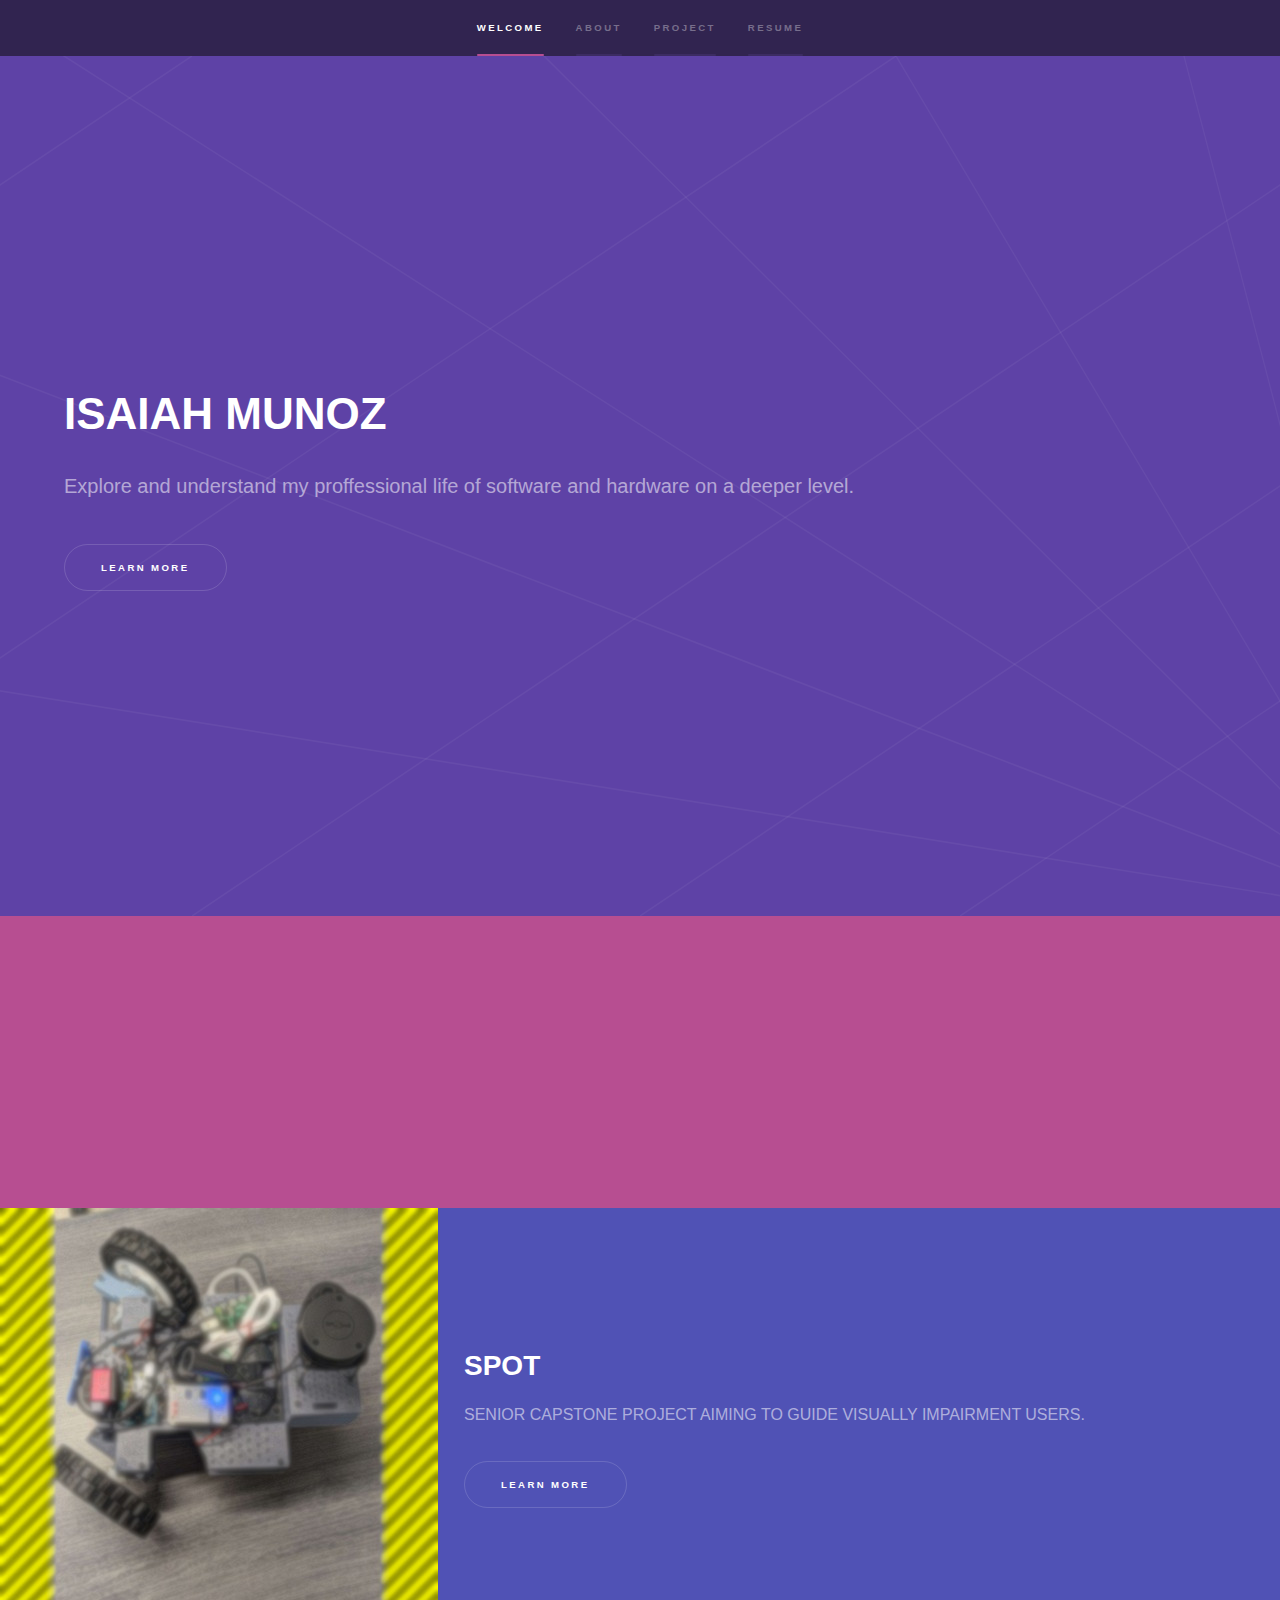
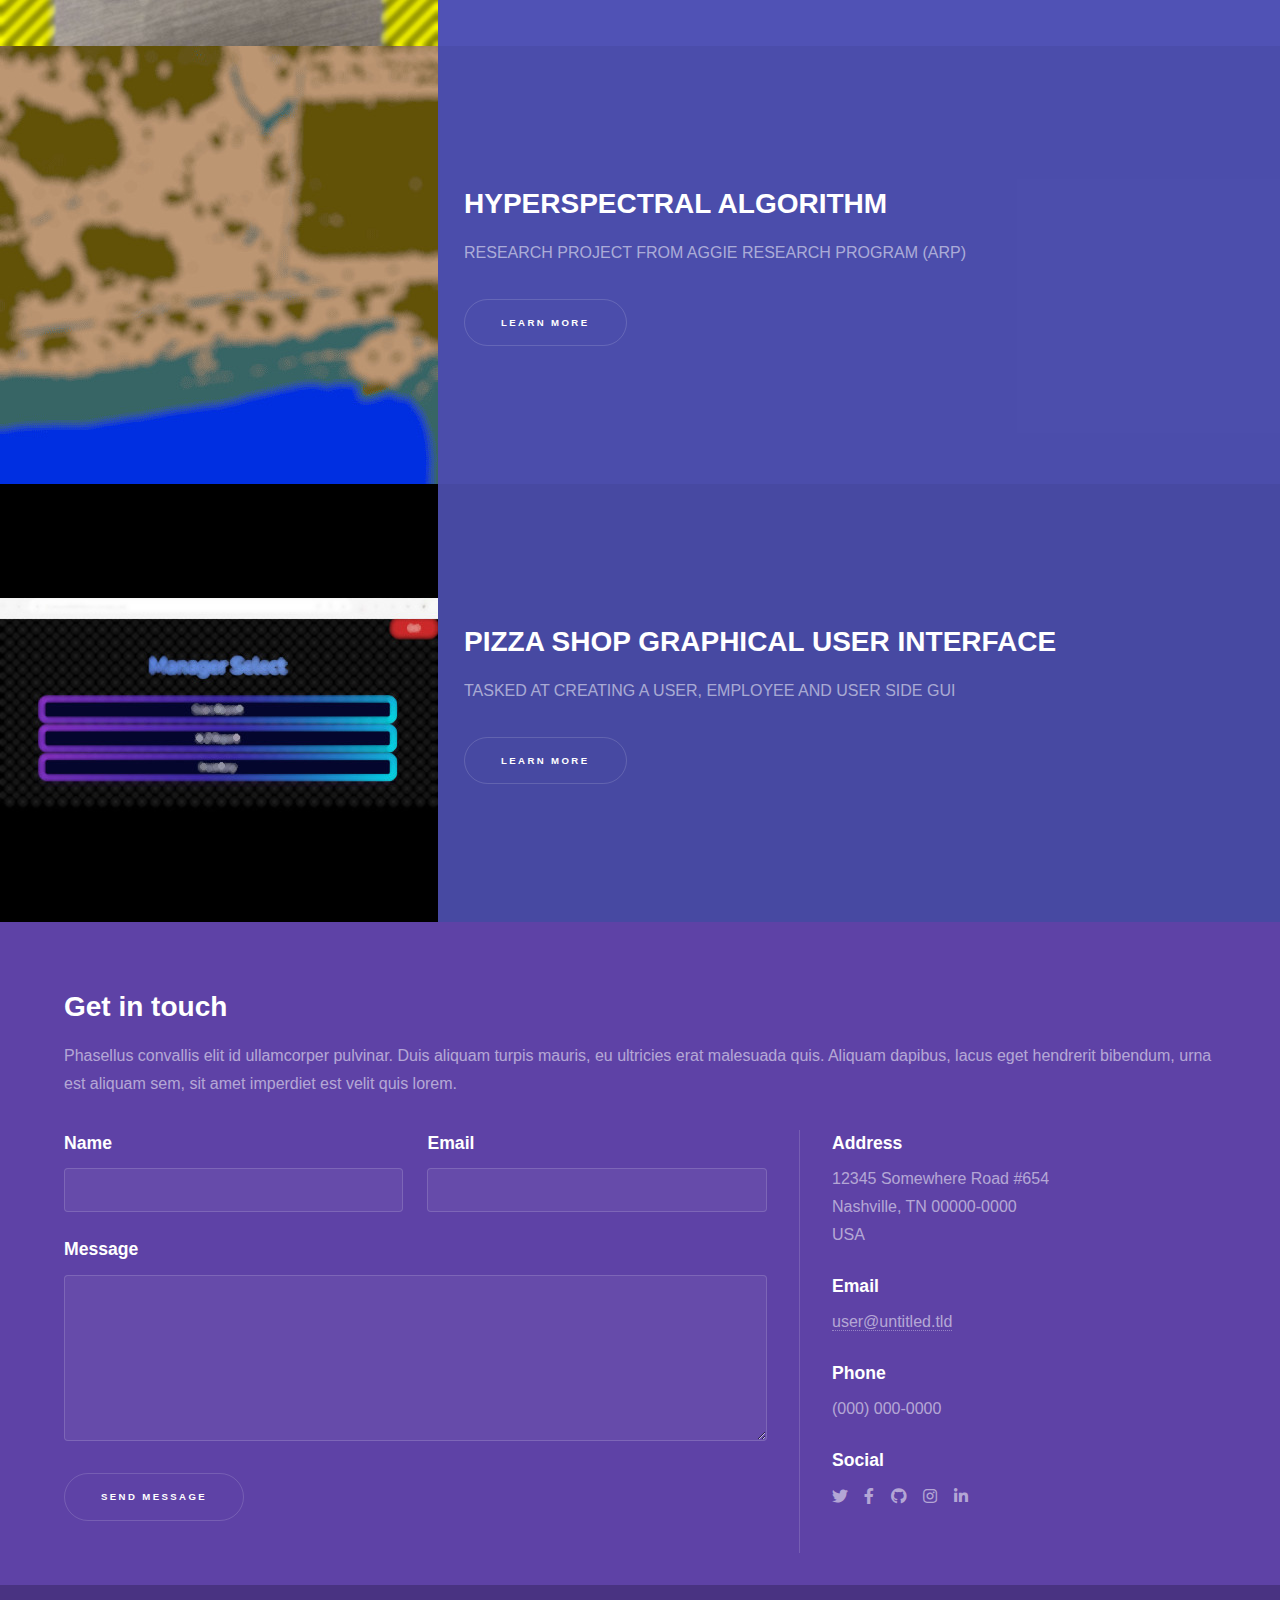
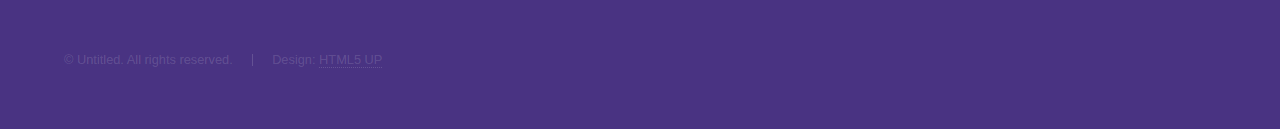
<file: index.html>
<!DOCTYPE HTML>

<html>
	<head>
		<title>Isaiah Munoz</title>
		<meta charset="utf-8" />
		<meta name="viewport" content="width=device-width, initial-scale=1, user-scalable=no" />
		<link rel="stylesheet" href="assets/css/main.css" />
		<noscript><link rel="stylesheet" href="assets/css/noscript.css" /></noscript>
	</head>
	<body class="is-preload">

		<!-- Sidebar -->
			<section id="sidebar">
				<div class="inner">
					<nav>
						<ul>
							<li><a href="#intro">WELCOME</a></li>
							<li><a href="#two">ABOUT</a></li>
							<li><a href="#one">PROJECT</a></li>
							<li><a ahref="#three">RESUME</a></li>
						</ul>
					</nav>
				</div>
			</section>

		<!-- Wrapper -->
			<div id="wrapper">

				<!-- Intro -->
					<section id="intro" class="wrapper style1 fullscreen fade-up">
						<div class="inner">
							<h1>ISAIAH MUNOZ</h1>
							<p>Explore and understand my proffessional life of software and hardware on a deeper level.</p>
							<ul class="actions">
								<li><a href="#two" class="button scrolly">Learn more</a></li>
							</ul>
						</div>
					</section>

				<!-- Two -->
				<section id="two" class="wrapper style3 fade-up">
					<div class="inner">
						<h2>ABOUT</h2>
						<p>This is the classic about me page that helps you understand more about my story and passions.</p>
						<!--
						<div class="features">
							<section>
								<span class="icon solid major fa-code"></span>
								<h3>Lorem ipsum amet</h3>
								<p>Phasellus convallis elit id ullam corper amet et pulvinar. Duis aliquam turpis mauris, sed ultricies erat dapibus.</p>
							</section>
							<section>
								<span class="icon solid major fa-lock"></span>
								<h3>Aliquam sed nullam</h3>
								<p>Phasellus convallis elit id ullam corper amet et pulvinar. Duis aliquam turpis mauris, sed ultricies erat dapibus.</p>
							</section>
							<section>
								<span class="icon solid major fa-cog"></span>
								<h3>Sed erat ullam corper</h3>
								<p>Phasellus convallis elit id ullam corper amet et pulvinar. Duis aliquam turpis mauris, sed ultricies erat dapibus.</p>
							</section>
							<section>
								<span class="icon solid major fa-desktop"></span>
								<h3>Veroeros quis lorem</h3>
								<p>Phasellus convallis elit id ullam corper amet et pulvinar. Duis aliquam turpis mauris, sed ultricies erat dapibus.</p>
							</section>
							<section>
								<span class="icon solid major fa-link"></span>
								<h3>Urna quis bibendum</h3>
								<p>Phasellus convallis elit id ullam corper amet et pulvinar. Duis aliquam turpis mauris, sed ultricies erat dapibus.</p>
							</section>
							<section>
								<span class="icon major fa-gem"></span>
								<h3>Aliquam urna dapibus</h3>
								<p>Phasellus convallis elit id ullam corper amet et pulvinar. Duis aliquam turpis mauris, sed ultricies erat dapibus.</p>
							</section>
						</div> -->
						<ul class="actions">
							<li><a href="generic.html" class="button">Learn more</a></li>
						</ul>
					</div>
				</section>
				
				<!-- One -->
				<section id="one" class="wrapper style2 spotlights">
					<section>
						<a href="#" class="image"><img src="images/SPOT_square.jpg" alt="" data-position="center center" /></a>
						<div class="content">
							<div class="inner">
								<h2>SPOT</h2>
								<p>SENIOR CAPSTONE PROJECT AIMING TO GUIDE VISUALLY IMPAIRMENT USERS.</p>
								<ul class="actions">
									<li><a href="generic.html" class="button">Learn more</a></li>
								</ul>
							</div>
						</div>
					</section>
					<section>
						<a href="#" class="image"><img src="images/Hyper_Map.jpg" alt="" data-position="top center" /></a>
						<div class="content">
							<div class="inner">
								<h2>HYPERSPECTRAL ALGORITHM</h2>
								<p>RESEARCH PROJECT FROM AGGIE RESEARCH PROGRAM (ARP)</p>
								<ul class="actions">
									<li><a href="generic.html" class="button">Learn more</a></li>
								</ul>
							</div>
						</div>
					</section>
					<section>
						<a href="#" class="image"><img src="images/ManagerSelect_Blur.jpg" alt="" data-position="25% 25%" /></a>
						<div class="content">
							<div class="inner">
								<h2>PIZZA SHOP GRAPHICAL USER INTERFACE</h2>
								<p>TASKED AT CREATING A USER, EMPLOYEE AND USER SIDE GUI</p>
								<ul class="actions">
									<li><a href="generic.html" class="button">Learn more</a></li>
								</ul>
							</div>
						</div>
					</section>
				</section>

				<!-- Three -->
					<section id="three" class="wrapper style1 fade-up">
						<div class="inner">
							<h2>Get in touch</h2>
							<p>Phasellus convallis elit id ullamcorper pulvinar. Duis aliquam turpis mauris, eu ultricies erat malesuada quis. Aliquam dapibus, lacus eget hendrerit bibendum, urna est aliquam sem, sit amet imperdiet est velit quis lorem.</p>
							<div class="split style1">
								<section>
									<form method="post" action="#">
										<div class="fields">
											<div class="field half">
												<label for="name">Name</label>
												<input type="text" name="name" id="name" />
											</div>
											<div class="field half">
												<label for="email">Email</label>
												<input type="text" name="email" id="email" />
											</div>
											<div class="field">
												<label for="message">Message</label>
												<textarea name="message" id="message" rows="5"></textarea>
											</div>
										</div>
										<ul class="actions">
											<li><a href="" class="button submit">Send Message</a></li>
										</ul>
									</form>
								</section>
								<section>
									<ul class="contact">
										<li>
											<h3>Address</h3>
											<span>12345 Somewhere Road #654<br />
											Nashville, TN 00000-0000<br />
											USA</span>
										</li>
										<li>
											<h3>Email</h3>
											<a href="#">user@untitled.tld</a>
										</li>
										<li>
											<h3>Phone</h3>
											<span>(000) 000-0000</span>
										</li>
										<li>
											<h3>Social</h3>
											<ul class="icons">
												<li><a href="#" class="icon brands fa-twitter"><span class="label">Twitter</span></a></li>
												<li><a href="#" class="icon brands fa-facebook-f"><span class="label">Facebook</span></a></li>
												<li><a href="#" class="icon brands fa-github"><span class="label">GitHub</span></a></li>
												<li><a href="#" class="icon brands fa-instagram"><span class="label">Instagram</span></a></li>
												<li><a href="#" class="icon brands fa-linkedin-in"><span class="label">LinkedIn</span></a></li>
											</ul>
										</li>
									</ul>
								</section>
							</div>
						</div>
					</section>

			</div>

		<!-- Footer -->
			<footer id="footer" class="wrapper style1-alt">
				<div class="inner">
					<ul class="menu">
						<li>&copy; Untitled. All rights reserved.</li><li>Design: <a href="http://html5up.net">HTML5 UP</a></li>
					</ul>
				</div>
			</footer>

		<!-- Scripts -->
			<script src="assets/js/jquery.min.js"></script>
			<script src="assets/js/jquery.scrollex.min.js"></script>
			<script src="assets/js/jquery.scrolly.min.js"></script>
			<script src="assets/js/browser.min.js"></script>
			<script src="assets/js/breakpoints.min.js"></script>
			<script src="assets/js/util.js"></script>
			<script src="assets/js/main.js"></script>

	</body>
</html>
</file>
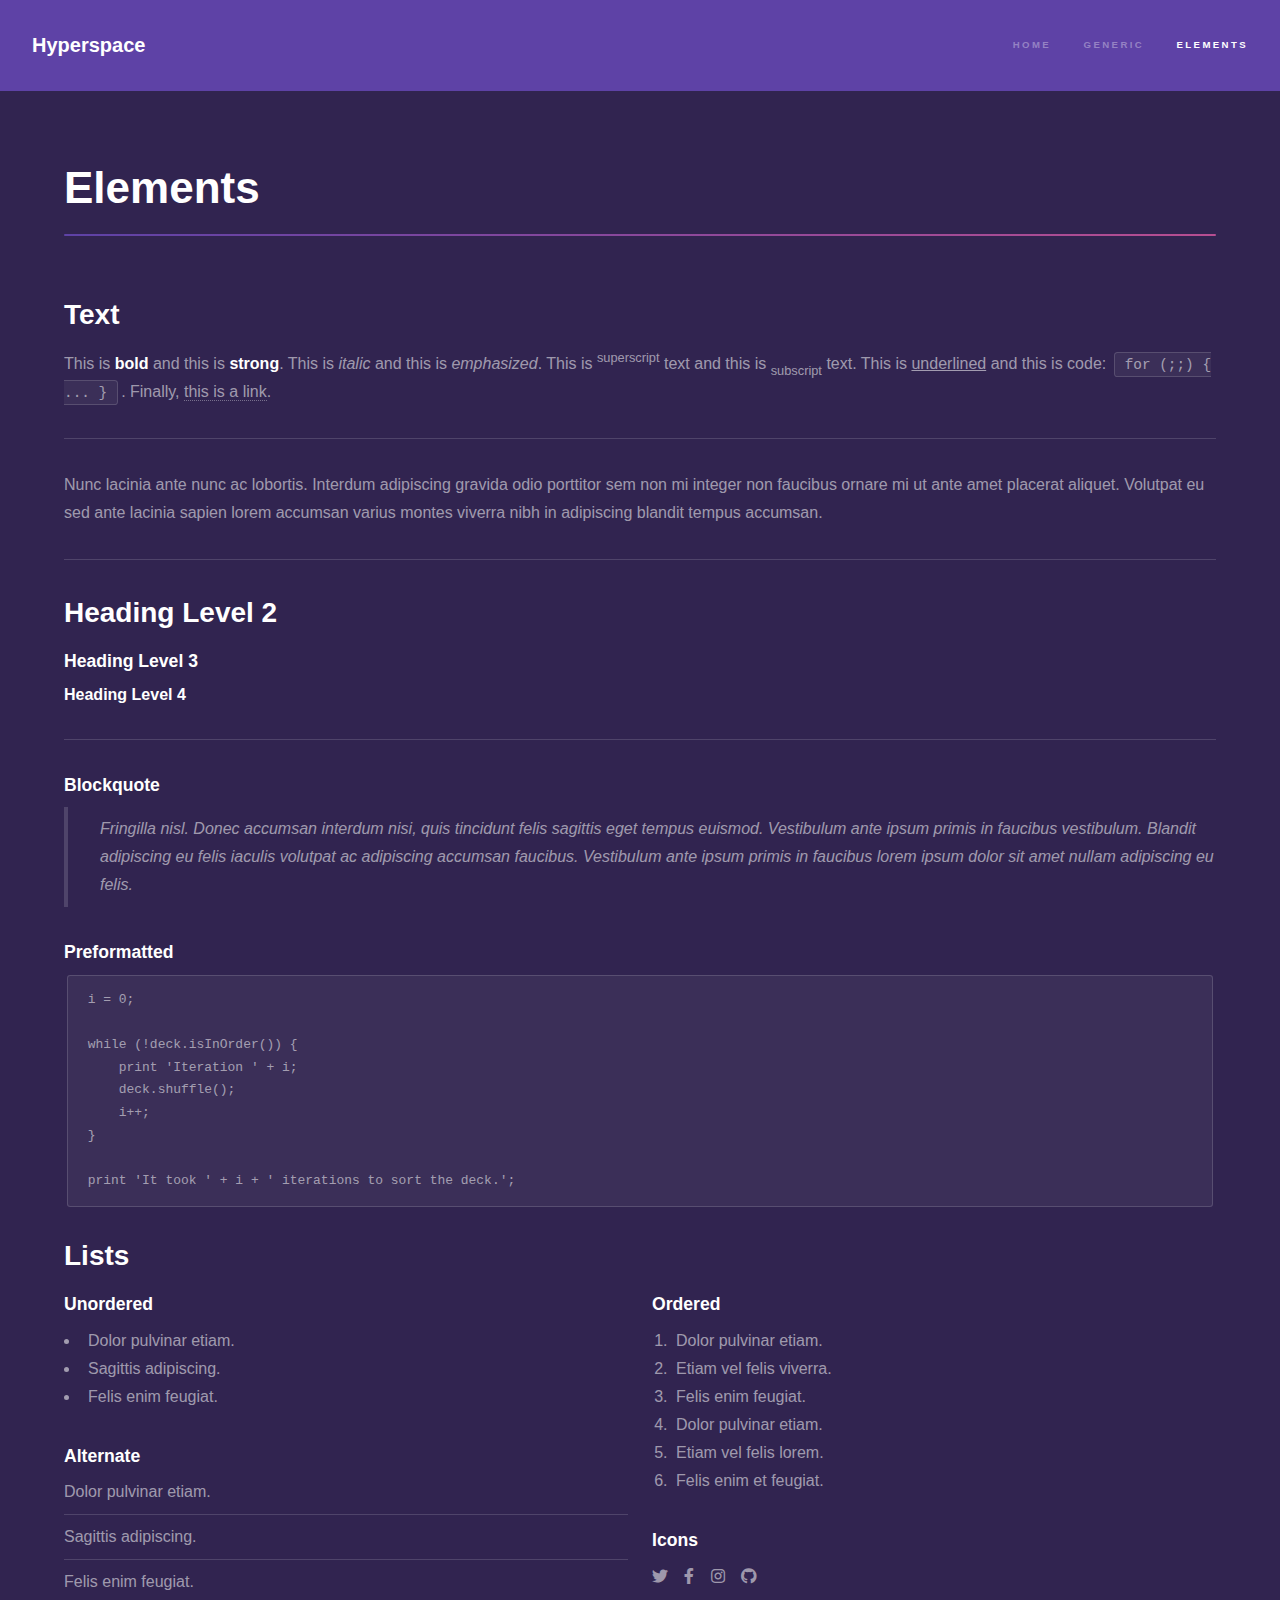
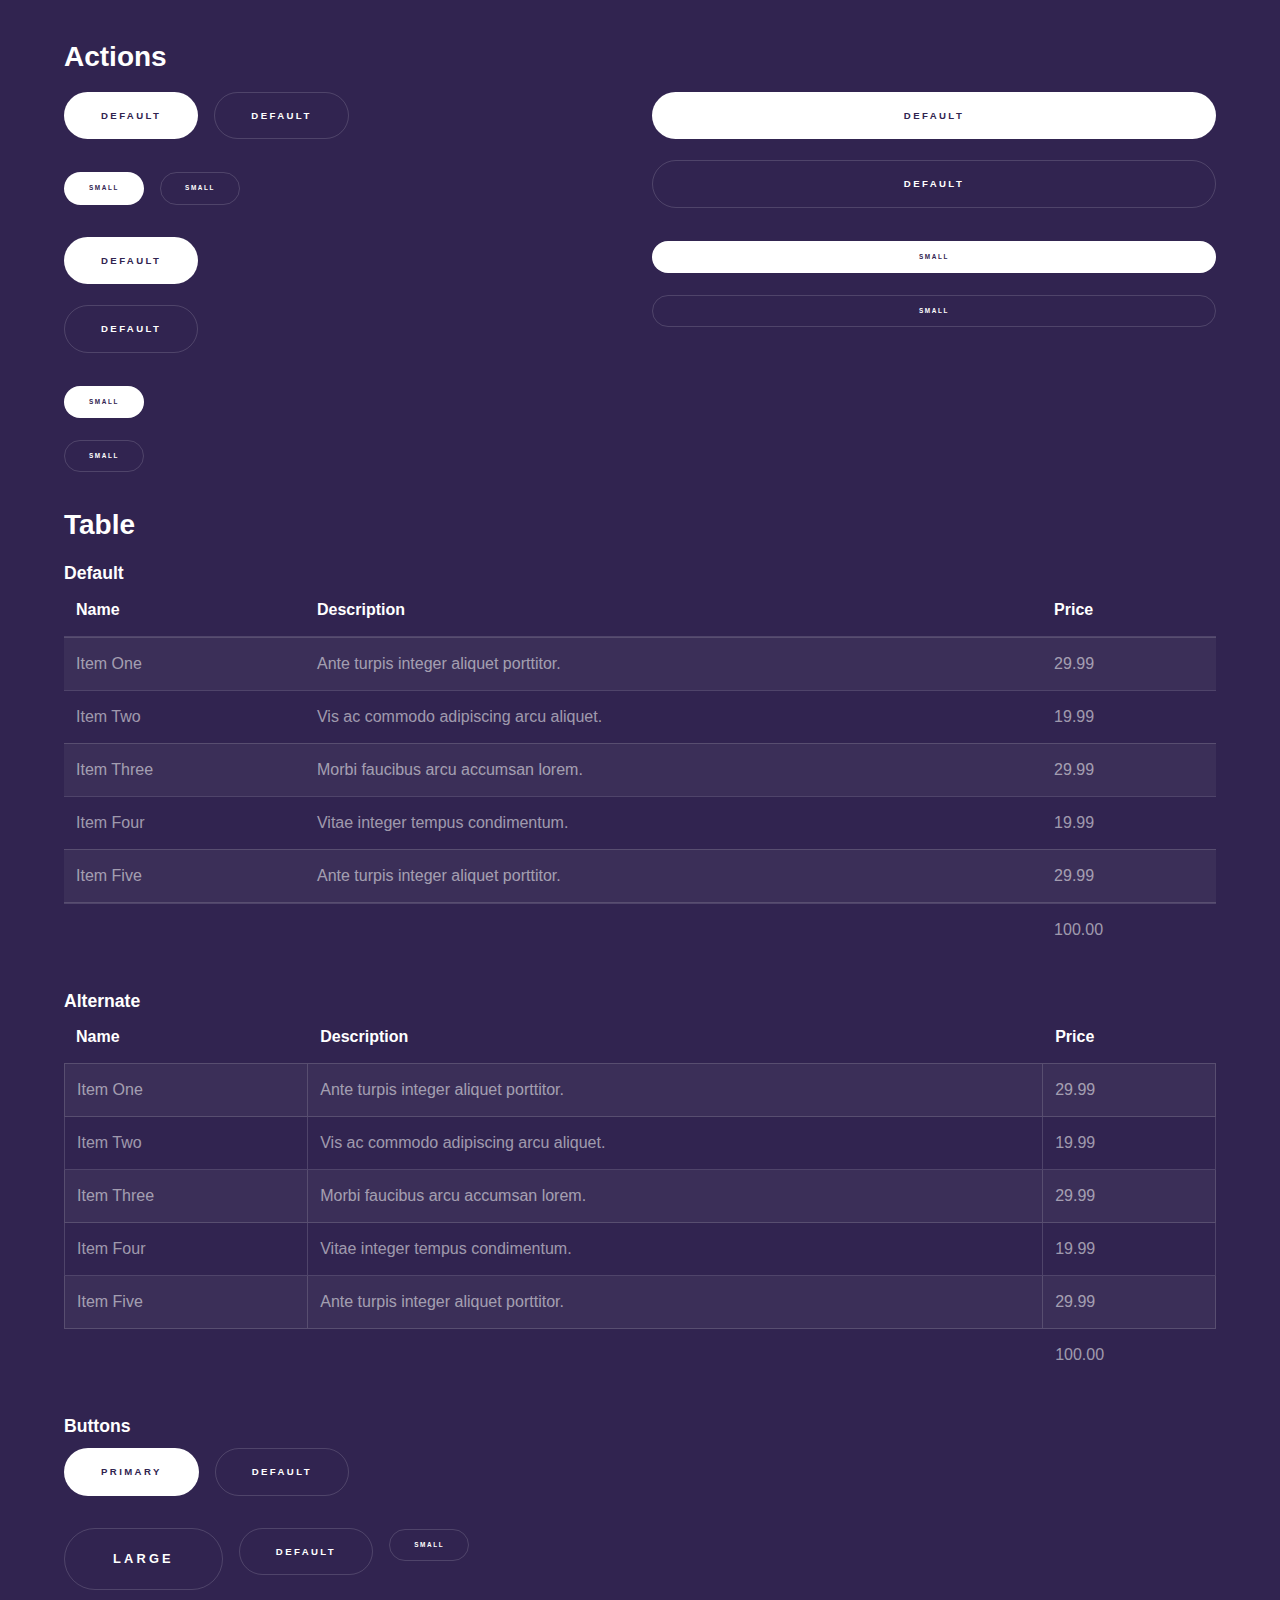
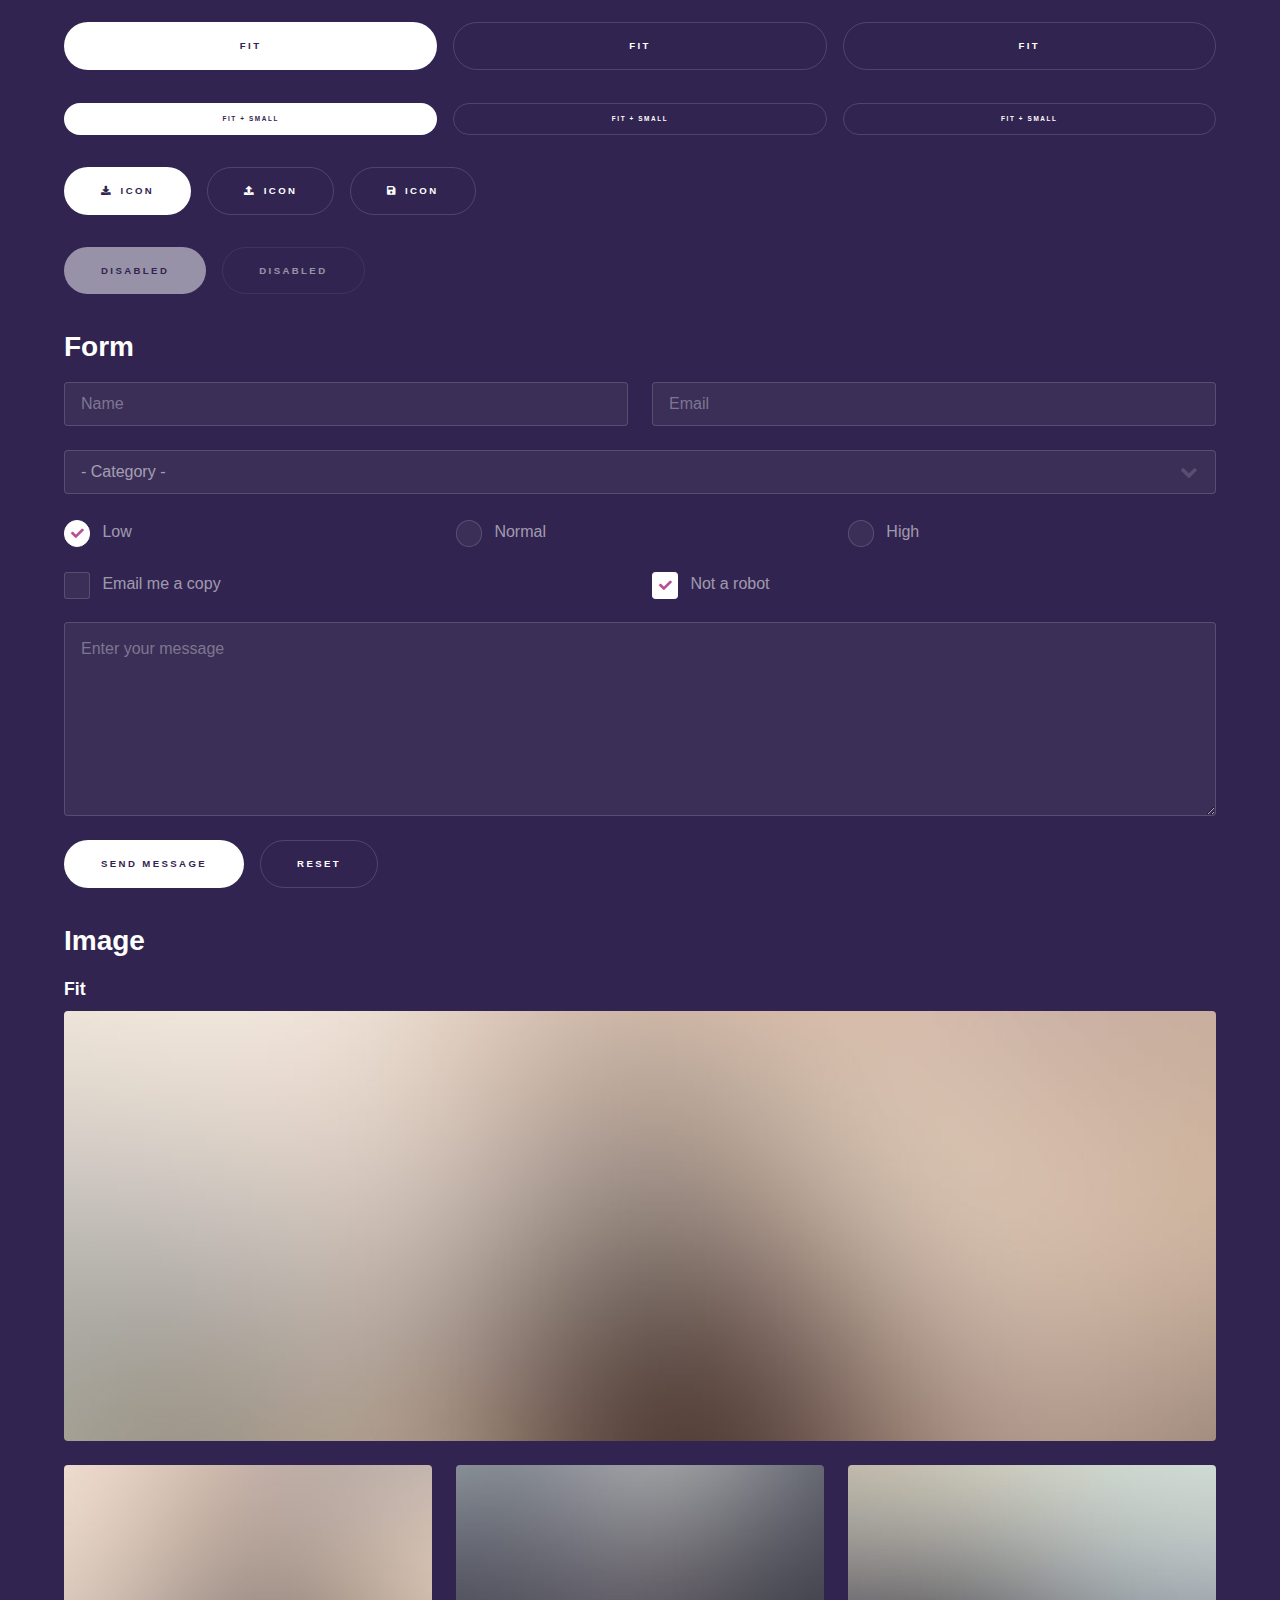
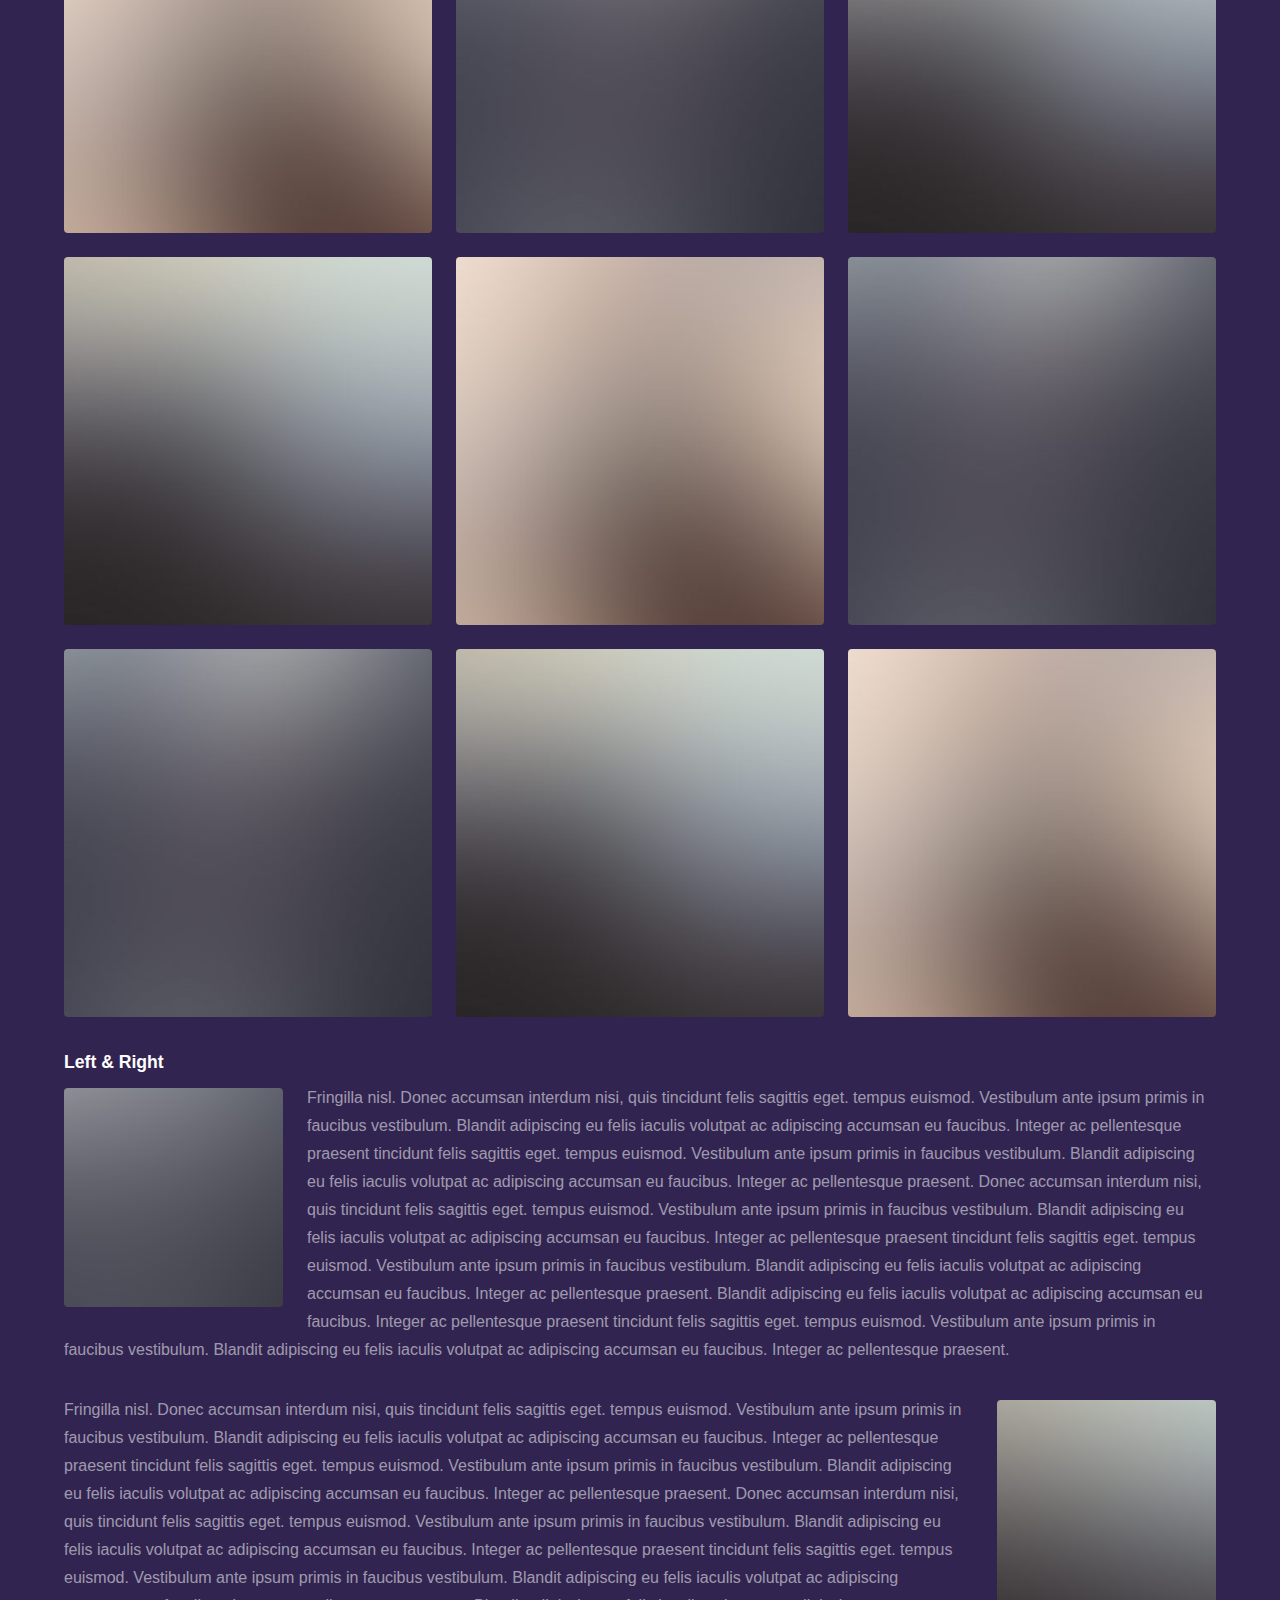
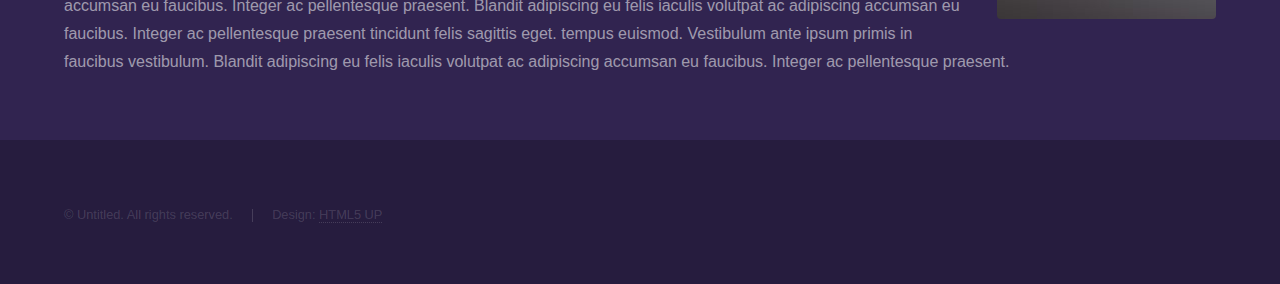
<file: elements.html>
<!DOCTYPE HTML>
<!--
	Hyperspace by HTML5 UP
	html5up.net | @ajlkn
	Free for personal and commercial use under the CCA 3.0 license (html5up.net/license)
-->
<html>
	<head>
		<title>Elements - Hyperspace by HTML5 UP</title>
		<meta charset="utf-8" />
		<meta name="viewport" content="width=device-width, initial-scale=1, user-scalable=no" />
		<link rel="stylesheet" href="assets/css/main.css" />
		<noscript><link rel="stylesheet" href="assets/css/noscript.css" /></noscript>
	</head>
	<body class="is-preload">

		<!-- Header -->
			<header id="header">
				<a href="index.html" class="title">Hyperspace</a>
				<nav>
					<ul>
						<li><a href="index.html">Home</a></li>
						<li><a href="generic.html">Generic</a></li>
						<li><a href="elements.html"  class="active">Elements</a></li>
					</ul>
				</nav>
			</header>

		<!-- Wrapper -->
			<div id="wrapper">

				<!-- Main -->
					<section id="main" class="wrapper">
						<div class="inner">
							<h1 class="major">Elements</h1>

							<!-- Text -->
								<section>
									<h2>Text</h2>
									<p>This is <b>bold</b> and this is <strong>strong</strong>. This is <i>italic</i> and this is <em>emphasized</em>.
									This is <sup>superscript</sup> text and this is <sub>subscript</sub> text.
									This is <u>underlined</u> and this is code: <code>for (;;) { ... }</code>. Finally, <a href="#">this is a link</a>.</p>
									<hr />
									<p>Nunc lacinia ante nunc ac lobortis. Interdum adipiscing gravida odio porttitor sem non mi integer non faucibus ornare mi ut ante amet placerat aliquet. Volutpat eu sed ante lacinia sapien lorem accumsan varius montes viverra nibh in adipiscing blandit tempus accumsan.</p>
									<hr />
									<h2>Heading Level 2</h2>
									<h3>Heading Level 3</h3>
									<h4>Heading Level 4</h4>
									<hr />
									<h3>Blockquote</h3>
									<blockquote>Fringilla nisl. Donec accumsan interdum nisi, quis tincidunt felis sagittis eget tempus euismod. Vestibulum ante ipsum primis in faucibus vestibulum. Blandit adipiscing eu felis iaculis volutpat ac adipiscing accumsan faucibus. Vestibulum ante ipsum primis in faucibus lorem ipsum dolor sit amet nullam adipiscing eu felis.</blockquote>
									<h3>Preformatted</h3>
									<pre><code>i = 0;

while (!deck.isInOrder()) {
    print 'Iteration ' + i;
    deck.shuffle();
    i++;
}

print 'It took ' + i + ' iterations to sort the deck.';</code></pre>
								</section>

							<!-- Lists -->
								<section>
									<h2>Lists</h2>
									<div class="row">
										<div class="col-6 col-12-medium">
											<h3>Unordered</h3>
											<ul>
												<li>Dolor pulvinar etiam.</li>
												<li>Sagittis adipiscing.</li>
												<li>Felis enim feugiat.</li>
											</ul>
											<h3>Alternate</h3>
											<ul class="alt">
												<li>Dolor pulvinar etiam.</li>
												<li>Sagittis adipiscing.</li>
												<li>Felis enim feugiat.</li>
											</ul>
										</div>
										<div class="col-6 col-12-medium">
											<h3>Ordered</h3>
											<ol>
												<li>Dolor pulvinar etiam.</li>
												<li>Etiam vel felis viverra.</li>
												<li>Felis enim feugiat.</li>
												<li>Dolor pulvinar etiam.</li>
												<li>Etiam vel felis lorem.</li>
												<li>Felis enim et feugiat.</li>
											</ol>
											<h3>Icons</h3>
											<ul class="icons">
												<li><a href="#" class="icon brands fa-twitter"><span class="label">Twitter</span></a></li>
												<li><a href="#" class="icon brands fa-facebook-f"><span class="label">Facebook</span></a></li>
												<li><a href="#" class="icon brands fa-instagram"><span class="label">Instagram</span></a></li>
												<li><a href="#" class="icon brands fa-github"><span class="label">Github</span></a></li>
											</ul>
										</div>
									</div>
									<h2>Actions</h2>
									<div class="row">
										<div class="col-6 col-12-medium">
											<ul class="actions">
												<li><a href="#" class="button primary">Default</a></li>
												<li><a href="#" class="button">Default</a></li>
											</ul>
											<ul class="actions small">
												<li><a href="#" class="button primary small">Small</a></li>
												<li><a href="#" class="button small">Small</a></li>
											</ul>
											<ul class="actions stacked">
												<li><a href="#" class="button primary">Default</a></li>
												<li><a href="#" class="button">Default</a></li>
											</ul>
											<ul class="actions stacked">
												<li><a href="#" class="button primary small">Small</a></li>
												<li><a href="#" class="button small">Small</a></li>
											</ul>
										</div>
										<div class="col-6 col-12-medium">
											<ul class="actions stacked">
												<li><a href="#" class="button primary fit">Default</a></li>
												<li><a href="#" class="button fit">Default</a></li>
											</ul>
											<ul class="actions stacked">
												<li><a href="#" class="button primary small fit">Small</a></li>
												<li><a href="#" class="button small fit">Small</a></li>
											</ul>
										</div>
									</div>
								</section>

							<!-- Table -->
								<section>
									<h2>Table</h2>
									<h3>Default</h3>
									<div class="table-wrapper">
										<table>
											<thead>
												<tr>
													<th>Name</th>
													<th>Description</th>
													<th>Price</th>
												</tr>
											</thead>
											<tbody>
												<tr>
													<td>Item One</td>
													<td>Ante turpis integer aliquet porttitor.</td>
													<td>29.99</td>
												</tr>
												<tr>
													<td>Item Two</td>
													<td>Vis ac commodo adipiscing arcu aliquet.</td>
													<td>19.99</td>
												</tr>
												<tr>
													<td>Item Three</td>
													<td> Morbi faucibus arcu accumsan lorem.</td>
													<td>29.99</td>
												</tr>
												<tr>
													<td>Item Four</td>
													<td>Vitae integer tempus condimentum.</td>
													<td>19.99</td>
												</tr>
												<tr>
													<td>Item Five</td>
													<td>Ante turpis integer aliquet porttitor.</td>
													<td>29.99</td>
												</tr>
											</tbody>
											<tfoot>
												<tr>
													<td colspan="2"></td>
													<td>100.00</td>
												</tr>
											</tfoot>
										</table>
									</div>

									<h3>Alternate</h3>
									<div class="table-wrapper">
										<table class="alt">
											<thead>
												<tr>
													<th>Name</th>
													<th>Description</th>
													<th>Price</th>
												</tr>
											</thead>
											<tbody>
												<tr>
													<td>Item One</td>
													<td>Ante turpis integer aliquet porttitor.</td>
													<td>29.99</td>
												</tr>
												<tr>
													<td>Item Two</td>
													<td>Vis ac commodo adipiscing arcu aliquet.</td>
													<td>19.99</td>
												</tr>
												<tr>
													<td>Item Three</td>
													<td> Morbi faucibus arcu accumsan lorem.</td>
													<td>29.99</td>
												</tr>
												<tr>
													<td>Item Four</td>
													<td>Vitae integer tempus condimentum.</td>
													<td>19.99</td>
												</tr>
												<tr>
													<td>Item Five</td>
													<td>Ante turpis integer aliquet porttitor.</td>
													<td>29.99</td>
												</tr>
											</tbody>
											<tfoot>
												<tr>
													<td colspan="2"></td>
													<td>100.00</td>
												</tr>
											</tfoot>
										</table>
									</div>
								</section>

							<!-- Buttons -->
								<section>
									<h3>Buttons</h3>
									<ul class="actions">
										<li><a href="#" class="button primary">Primary</a></li>
										<li><a href="#" class="button">Default</a></li>
									</ul>
									<ul class="actions">
										<li><a href="#" class="button large">Large</a></li>
										<li><a href="#" class="button">Default</a></li>
										<li><a href="#" class="button small">Small</a></li>
									</ul>
									<ul class="actions fit">
										<li><a href="#" class="button primary fit">Fit</a></li>
										<li><a href="#" class="button fit">Fit</a></li>
										<li><a href="#" class="button fit">Fit</a></li>
									</ul>
									<ul class="actions fit small">
										<li><a href="#" class="button primary fit small">Fit + Small</a></li>
										<li><a href="#" class="button fit small">Fit + Small</a></li>
										<li><a href="#" class="button fit small">Fit + Small</a></li>
									</ul>
									<ul class="actions">
										<li><a href="#" class="button primary icon solid fa-download">Icon</a></li>
										<li><a href="#" class="button icon solid fa-upload">Icon</a></li>
										<li><a href="#" class="button icon solid fa-save">Icon</a></li>
									</ul>
									<ul class="actions">
										<li><span class="button primary disabled">Disabled</span></li>
										<li><span class="button disabled">Disabled</span></li>
									</ul>
								</section>

							<!-- Form -->
								<section>
									<h2>Form</h2>
									<form method="post" action="#">
										<div class="row gtr-uniform">
											<div class="col-6 col-12-xsmall">
												<input type="text" name="demo-name" id="demo-name" value="" placeholder="Name" />
											</div>
											<div class="col-6 col-12-xsmall">
												<input type="email" name="demo-email" id="demo-email" value="" placeholder="Email" />
											</div>
											<div class="col-12">
												<select name="demo-category" id="demo-category">
													<option value="">- Category -</option>
													<option value="1">Manufacturing</option>
													<option value="1">Shipping</option>
													<option value="1">Administration</option>
													<option value="1">Human Resources</option>
												</select>
											</div>
											<div class="col-4 col-12-small">
												<input type="radio" id="demo-priority-low" name="demo-priority" checked>
												<label for="demo-priority-low">Low</label>
											</div>
											<div class="col-4 col-12-small">
												<input type="radio" id="demo-priority-normal" name="demo-priority">
												<label for="demo-priority-normal">Normal</label>
											</div>
											<div class="col-4 col-12-small">
												<input type="radio" id="demo-priority-high" name="demo-priority">
												<label for="demo-priority-high">High</label>
											</div>
											<div class="col-6 col-12-small">
												<input type="checkbox" id="demo-copy" name="demo-copy">
												<label for="demo-copy">Email me a copy</label>
											</div>
											<div class="col-6 col-12-small">
												<input type="checkbox" id="demo-human" name="demo-human" checked>
												<label for="demo-human">Not a robot</label>
											</div>
											<div class="col-12">
												<textarea name="demo-message" id="demo-message" placeholder="Enter your message" rows="6"></textarea>
											</div>
											<div class="col-12">
												<ul class="actions">
													<li><input type="submit" value="Send Message" class="primary" /></li>
													<li><input type="reset" value="Reset" /></li>
												</ul>
											</div>
										</div>
									</form>
								</section>

							<!-- Image -->
								<section>
									<h2>Image</h2>
									<h3>Fit</h3>
									<div class="box alt">
										<div class="row gtr-uniform">
											<div class="col-12"><span class="image fit"><img src="images/pic04.jpg" alt="" /></span></div>
											<div class="col-4"><span class="image fit"><img src="images/pic01.jpg" alt="" /></span></div>
											<div class="col-4"><span class="image fit"><img src="images/pic02.jpg" alt="" /></span></div>
											<div class="col-4"><span class="image fit"><img src="images/pic03.jpg" alt="" /></span></div>
											<div class="col-4"><span class="image fit"><img src="images/pic03.jpg" alt="" /></span></div>
											<div class="col-4"><span class="image fit"><img src="images/pic01.jpg" alt="" /></span></div>
											<div class="col-4"><span class="image fit"><img src="images/pic02.jpg" alt="" /></span></div>
											<div class="col-4"><span class="image fit"><img src="images/pic02.jpg" alt="" /></span></div>
											<div class="col-4"><span class="image fit"><img src="images/pic03.jpg" alt="" /></span></div>
											<div class="col-4"><span class="image fit"><img src="images/pic01.jpg" alt="" /></span></div>
										</div>
									</div>
									<h3>Left &amp; Right</h3>
									<p><span class="image left"><img src="images/pic05.jpg" alt="" /></span>Fringilla nisl. Donec accumsan interdum nisi, quis tincidunt felis sagittis eget. tempus euismod. Vestibulum ante ipsum primis in faucibus vestibulum. Blandit adipiscing eu felis iaculis volutpat ac adipiscing accumsan eu faucibus. Integer ac pellentesque praesent tincidunt felis sagittis eget. tempus euismod. Vestibulum ante ipsum primis in faucibus vestibulum. Blandit adipiscing eu felis iaculis volutpat ac adipiscing accumsan eu faucibus. Integer ac pellentesque praesent. Donec accumsan interdum nisi, quis tincidunt felis sagittis eget. tempus euismod. Vestibulum ante ipsum primis in faucibus vestibulum. Blandit adipiscing eu felis iaculis volutpat ac adipiscing accumsan eu faucibus. Integer ac pellentesque praesent tincidunt felis sagittis eget. tempus euismod. Vestibulum ante ipsum primis in faucibus vestibulum. Blandit adipiscing eu felis iaculis volutpat ac adipiscing accumsan eu faucibus. Integer ac pellentesque praesent. Blandit adipiscing eu felis iaculis volutpat ac adipiscing accumsan eu faucibus. Integer ac pellentesque praesent tincidunt felis sagittis eget. tempus euismod. Vestibulum ante ipsum primis in faucibus vestibulum. Blandit adipiscing eu felis iaculis volutpat ac adipiscing accumsan eu faucibus. Integer ac pellentesque praesent.</p>
									<p><span class="image right"><img src="images/pic06.jpg" alt="" /></span>Fringilla nisl. Donec accumsan interdum nisi, quis tincidunt felis sagittis eget. tempus euismod. Vestibulum ante ipsum primis in faucibus vestibulum. Blandit adipiscing eu felis iaculis volutpat ac adipiscing accumsan eu faucibus. Integer ac pellentesque praesent tincidunt felis sagittis eget. tempus euismod. Vestibulum ante ipsum primis in faucibus vestibulum. Blandit adipiscing eu felis iaculis volutpat ac adipiscing accumsan eu faucibus. Integer ac pellentesque praesent. Donec accumsan interdum nisi, quis tincidunt felis sagittis eget. tempus euismod. Vestibulum ante ipsum primis in faucibus vestibulum. Blandit adipiscing eu felis iaculis volutpat ac adipiscing accumsan eu faucibus. Integer ac pellentesque praesent tincidunt felis sagittis eget. tempus euismod. Vestibulum ante ipsum primis in faucibus vestibulum. Blandit adipiscing eu felis iaculis volutpat ac adipiscing accumsan eu faucibus. Integer ac pellentesque praesent. Blandit adipiscing eu felis iaculis volutpat ac adipiscing accumsan eu faucibus. Integer ac pellentesque praesent tincidunt felis sagittis eget. tempus euismod. Vestibulum ante ipsum primis in faucibus vestibulum. Blandit adipiscing eu felis iaculis volutpat ac adipiscing accumsan eu faucibus. Integer ac pellentesque praesent.</p>
								</section>

						</div>
					</section>

			</div>

		<!-- Footer -->
			<footer id="footer" class="wrapper alt">
				<div class="inner">
					<ul class="menu">
						<li>&copy; Untitled. All rights reserved.</li><li>Design: <a href="http://html5up.net">HTML5 UP</a></li>
					</ul>
				</div>
			</footer>

		<!-- Scripts -->
			<script src="assets/js/jquery.min.js"></script>
			<script src="assets/js/jquery.scrollex.min.js"></script>
			<script src="assets/js/jquery.scrolly.min.js"></script>
			<script src="assets/js/browser.min.js"></script>
			<script src="assets/js/breakpoints.min.js"></script>
			<script src="assets/js/util.js"></script>
			<script src="assets/js/main.js"></script>

	</body>
</html>
</file>
<file: assets/css/noscript.css>
/*
	Hyperspace by HTML5 UP
	html5up.net | @ajlkn
	Free for personal and commercial use under the CCA 3.0 license (html5up.net/license)
*/

/* Spotlights */

	.spotlights > section > .image:before {
		opacity: 0 !important;
	}

	.spotlights > section > .content > .inner {
		-moz-transform: none !important;
		-webkit-transform: none !important;
		-ms-transform: none !important;
		transform: none !important;
		opacity: 1 !important;
	}

/* Wrapper */

	.wrapper > .inner {
		opacity: 1 !important;
		-moz-transform: none !important;
		-webkit-transform: none !important;
		-ms-transform: none !important;
		transform: none !important;
	}

/* Sidebar */

	#sidebar > .inner {
		opacity: 1 !important;
	}

	#sidebar nav > ul > li {
		-moz-transform: none !important;
		-webkit-transform: none !important;
		-ms-transform: none !important;
		transform: none !important;
		opacity: 1 !important;
	}
</file>
<file: assets/css/main.css>
@import url(fontawesome-all.min.css);

/*
	Hyperspace by HTML5 UP
	html5up.net | @ajlkn
	Free for personal and commercial use under the CCA 3.0 license (html5up.net/license)
*/

html, body, div, span, applet, object,
iframe, h1, h2, h3, h4, h5, h6, p, blockquote,
pre, a, abbr, acronym, address, big, cite,
code, del, dfn, em, img, ins, kbd, q, s, samp,
small, strike, strong, sub, sup, tt, var, b,
u, i, center, dl, dt, dd, ol, ul, li, fieldset,
form, label, legend, table, caption, tbody,
tfoot, thead, tr, th, td, article, aside,
canvas, details, embed, figure, figcaption,
footer, header, hgroup, menu, nav, output, ruby,
section, summary, time, mark, audio, video {
	margin: 0;
	padding: 0;
	border: 0;
	font-size: 100%;
	font: inherit;
	vertical-align: baseline;}

article, aside, details, figcaption, figure,
footer, header, hgroup, menu, nav, section {
	display: block;}

body {
	line-height: 1;
}

ol, ul {
	list-style: none;
}

blockquote, q {
	quotes: none;
}

	blockquote:before, blockquote:after, q:before, q:after {
		content: '';
		content: none;
	}

table {
	border-collapse: collapse;
	border-spacing: 0;
}

body {
	-webkit-text-size-adjust: none;
}

mark {
	background-color: transparent;
	color: inherit;
}

input::-moz-focus-inner {
	border: 0;
	padding: 0;
}

input, select, textarea {
	-moz-appearance: none;
	-webkit-appearance: none;
	-ms-appearance: none;
	appearance: none;
}

/* Basic */

	@-ms-viewport {
		width: device-width;
	}

	body {
		-ms-overflow-style: scrollbar;
	}

	@media screen and (max-width: 480px) {

		html, body {
			min-width: 320px;
		}

	}

	html {
		box-sizing: border-box;
	}

	*, *:before, *:after {
		box-sizing: inherit;
	}

	body {
		background: #312450;
	}

		body.is-preload *, body.is-preload *:before, body.is-preload *:after {
			-moz-animation: none !important;
			-webkit-animation: none !important;
			-ms-animation: none !important;
			animation: none !important;
			-moz-transition: none !important;
			-webkit-transition: none !important;
			-ms-transition: none !important;
			transition: none !important;
		}

/* Type */

	body, input, select, textarea {
		color: rgba(255, 255, 255, 0.55);
		font-family: Arial, Helvetica, sans-serif;
		font-size: 16.5pt;
		font-weight: normal;
		line-height: 1.75;
	}

		@media screen and (max-width: 1680px) {

			body, input, select, textarea {
				font-size: 13pt;
			}

		}

		@media screen and (max-width: 1280px) {

			body, input, select, textarea {
				font-size: 12pt;
			}

		}

		@media screen and (max-width: 360px) {

			body, input, select, textarea {
				font-size: 11pt;
			}

		}

	a {
		-moz-transition: color 0.2s ease, border-bottom-color 0.2s ease;
		-webkit-transition: color 0.2s ease, border-bottom-color 0.2s ease;
		-ms-transition: color 0.2s ease, border-bottom-color 0.2s ease;
		transition: color 0.2s ease, border-bottom-color 0.2s ease;
		border-bottom: dotted 1px rgba(255, 255, 255, 0.35);
		color: inherit;
		text-decoration: none;
	}

		a:hover {
			border-bottom-color: transparent;
			color: #ffffff;
		}

	strong, b {
		color: #ffffff;
		font-weight: bold;
	}

	em, i {
		font-style: italic;
	}

	p {
		margin: 0 0 2em 0;
	}

	h1, h2, h3, h4, h5, h6 {
		color: #ffffff;
		font-weight: bold;
		line-height: 1.5;
		margin: 0 0 0.5em 0;
	}

		h1 a, h2 a, h3 a, h4 a, h5 a, h6 a {
			color: inherit;
			text-decoration: none;
		}

	h1 {
		font-size: 2.75em;
	}

		h1.major {
			margin: 0 0 1.3em 0;
			position: relative;
			padding-bottom: 0.35em;
		}

			h1.major:after {
				background-image: -moz-linear-gradient(to right, #5e42a6, #b74e91);
				background-image: -webkit-linear-gradient(to right, #5e42a6, #b74e91);
				background-image: -ms-linear-gradient(to right, #5e42a6, #b74e91);
				background-image: linear-gradient(to right, #5e42a6, #b74e91);
				-moz-transition: max-width 0.2s ease;
				-webkit-transition: max-width 0.2s ease;
				-ms-transition: max-width 0.2s ease;
				transition: max-width 0.2s ease;
				border-radius: 0.2em;
				bottom: 0;
				content: '';
				height: 0.05em;
				position: absolute;
				right: 0;
				width: 100%;
			}

	h2 {
		font-size: 1.75em;
	}

	h3 {
		font-size: 1.1em;
	}

	h4 {
		font-size: 1em;
	}

	h5 {
		font-size: 0.8em;
	}

	h6 {
		font-size: 0.6em;
	}

	@media screen and (max-width: 736px) {

		h1 {
			font-size: 2em;
		}

		h2 {
			font-size: 1.25em;
		}

		h3 {
			font-size: 1em;
		}

		h4 {
			font-size: 0.8em;
		}

		h5 {
			font-size: 0.6em;
		}

		h6 {
			font-size: 0.6em;
		}

	}

	sub {
		font-size: 0.8em;
		position: relative;
		top: 0.5em;
	}

	sup {
		font-size: 0.8em;
		position: relative;
		top: -0.5em;
	}

	blockquote {
		border-left: solid 4px rgba(255, 255, 255, 0.15);
		font-style: italic;
		margin: 0 0 2em 0;
		padding: 0.5em 0 0.5em 2em;
	}

	code {
		background: rgba(255, 255, 255, 0.05);
		border-radius: 0.25em;
		border: solid 1px rgba(255, 255, 255, 0.15);
		font-family: "Courier New", monospace;
		font-size: 0.9em;
		margin: 0 0.25em;
		padding: 0.25em 0.65em;
	}

	pre {
		-webkit-overflow-scrolling: touch;
		font-family: "Courier New", monospace;
		font-size: 0.9em;
		margin: 0 0 2em 0;
	}

		pre code {
			display: block;
			line-height: 1.75em;
			padding: 1em 1.5em;
			overflow-x: auto;
		}

	hr {
		border: 0;
		border-bottom: solid 1px rgba(255, 255, 255, 0.15);
		margin: 2em 0;
	}

		hr.major {
			margin: 3em 0;
		}

	.align-left {
		text-align: left;
	}

	.align-center {
		text-align: center;
	}

	.align-right {
		text-align: right;
	}

/* Row */

	.row {
		display: flex;
		flex-wrap: wrap;
		box-sizing: border-box;
		align-items: stretch;
	}

		.row > * {
			box-sizing: border-box;
		}

		.row.gtr-uniform > * > :last-child {
			margin-bottom: 0;
		}

		.row.aln-left {
			justify-content: flex-start;
		}

		.row.aln-center {
			justify-content: center;
		}

		.row.aln-right {
			justify-content: flex-end;
		}

		.row.aln-top {
			align-items: flex-start;
		}

		.row.aln-middle {
			align-items: center;
		}

		.row.aln-bottom {
			align-items: flex-end;
		}

		.row > .imp {
			order: -1;
		}

		.row > .col-1 {
			width: 8.33333%;
		}

		.row > .off-1 {
			margin-left: 8.33333%;
		}

		.row > .col-2 {
			width: 16.66667%;
		}

		.row > .off-2 {
			margin-left: 16.66667%;
		}

		.row > .col-3 {
			width: 25%;
		}

		.row > .off-3 {
			margin-left: 25%;
		}

		.row > .col-4 {
			width: 33.33333%;
		}

		.row > .off-4 {
			margin-left: 33.33333%;
		}

		.row > .col-5 {
			width: 41.66667%;
		}

		.row > .off-5 {
			margin-left: 41.66667%;
		}

		.row > .col-6 {
			width: 50%;
		}

		.row > .off-6 {
			margin-left: 50%;
		}

		.row > .col-7 {
			width: 58.33333%;
		}

		.row > .off-7 {
			margin-left: 58.33333%;
		}

		.row > .col-8 {
			width: 66.66667%;
		}

		.row > .off-8 {
			margin-left: 66.66667%;
		}

		.row > .col-9 {
			width: 75%;
		}

		.row > .off-9 {
			margin-left: 75%;
		}

		.row > .col-10 {
			width: 83.33333%;
		}

		.row > .off-10 {
			margin-left: 83.33333%;
		}

		.row > .col-11 {
			width: 91.66667%;
		}

		.row > .off-11 {
			margin-left: 91.66667%;
		}

		.row > .col-12 {
			width: 100%;
		}

		.row > .off-12 {
			margin-left: 100%;
		}

		.row.gtr-0 {
			margin-top: 0;
			margin-left: 0em;
		}

			.row.gtr-0 > * {
				padding: 0 0 0 0em;
			}

			.row.gtr-0.gtr-uniform {
				margin-top: 0em;
			}

				.row.gtr-0.gtr-uniform > * {
					padding-top: 0em;
				}

		.row.gtr-25 {
			margin-top: 0;
			margin-left: -0.375em;
		}

			.row.gtr-25 > * {
				padding: 0 0 0 0.375em;
			}

			.row.gtr-25.gtr-uniform {
				margin-top: -0.375em;
			}

				.row.gtr-25.gtr-uniform > * {
					padding-top: 0.375em;
				}

		.row.gtr-50 {
			margin-top: 0;
			margin-left: -0.75em;
		}

			.row.gtr-50 > * {
				padding: 0 0 0 0.75em;
			}

			.row.gtr-50.gtr-uniform {
				margin-top: -0.75em;
			}

				.row.gtr-50.gtr-uniform > * {
					padding-top: 0.75em;
				}

		.row {
			margin-top: 0;
			margin-left: -1.5em;
		}

			.row > * {
				padding: 0 0 0 1.5em;
			}

			.row.gtr-uniform {
				margin-top: -1.5em;
			}

				.row.gtr-uniform > * {
					padding-top: 1.5em;
				}

		.row.gtr-150 {
			margin-top: 0;
			margin-left: -2.25em;
		}

			.row.gtr-150 > * {
				padding: 0 0 0 2.25em;
			}

			.row.gtr-150.gtr-uniform {
				margin-top: -2.25em;
			}

				.row.gtr-150.gtr-uniform > * {
					padding-top: 2.25em;
				}

		.row.gtr-200 {
			margin-top: 0;
			margin-left: -3em;
		}

			.row.gtr-200 > * {
				padding: 0 0 0 3em;
			}

			.row.gtr-200.gtr-uniform {
				margin-top: -3em;
			}

				.row.gtr-200.gtr-uniform > * {
					padding-top: 3em;
				}

		@media screen and (max-width: 1680px) {

			.row {
				display: flex;
				flex-wrap: wrap;
				box-sizing: border-box;
				align-items: stretch;
			}

				.row > * {
					box-sizing: border-box;
				}

				.row.gtr-uniform > * > :last-child {
					margin-bottom: 0;
				}

				.row.aln-left {
					justify-content: flex-start;
				}

				.row.aln-center {
					justify-content: center;
				}

				.row.aln-right {
					justify-content: flex-end;
				}

				.row.aln-top {
					align-items: flex-start;
				}

				.row.aln-middle {
					align-items: center;
				}

				.row.aln-bottom {
					align-items: flex-end;
				}

				.row > .imp-xlarge {
					order: -1;
				}

				.row > .col-1-xlarge {
					width: 8.33333%;
				}

				.row > .off-1-xlarge {
					margin-left: 8.33333%;
				}

				.row > .col-2-xlarge {
					width: 16.66667%;
				}

				.row > .off-2-xlarge {
					margin-left: 16.66667%;
				}

				.row > .col-3-xlarge {
					width: 25%;
				}

				.row > .off-3-xlarge {
					margin-left: 25%;
				}

				.row > .col-4-xlarge {
					width: 33.33333%;
				}

				.row > .off-4-xlarge {
					margin-left: 33.33333%;
				}

				.row > .col-5-xlarge {
					width: 41.66667%;
				}

				.row > .off-5-xlarge {
					margin-left: 41.66667%;
				}

				.row > .col-6-xlarge {
					width: 50%;
				}

				.row > .off-6-xlarge {
					margin-left: 50%;
				}

				.row > .col-7-xlarge {
					width: 58.33333%;
				}

				.row > .off-7-xlarge {
					margin-left: 58.33333%;
				}

				.row > .col-8-xlarge {
					width: 66.66667%;
				}

				.row > .off-8-xlarge {
					margin-left: 66.66667%;
				}

				.row > .col-9-xlarge {
					width: 75%;
				}

				.row > .off-9-xlarge {
					margin-left: 75%;
				}

				.row > .col-10-xlarge {
					width: 83.33333%;
				}

				.row > .off-10-xlarge {
					margin-left: 83.33333%;
				}

				.row > .col-11-xlarge {
					width: 91.66667%;
				}

				.row > .off-11-xlarge {
					margin-left: 91.66667%;
				}

				.row > .col-12-xlarge {
					width: 100%;
				}

				.row > .off-12-xlarge {
					margin-left: 100%;
				}

				.row.gtr-0 {
					margin-top: 0;
					margin-left: 0em;
				}

					.row.gtr-0 > * {
						padding: 0 0 0 0em;
					}

					.row.gtr-0.gtr-uniform {
						margin-top: 0em;
					}

						.row.gtr-0.gtr-uniform > * {
							padding-top: 0em;
						}

				.row.gtr-25 {
					margin-top: 0;
					margin-left: -0.375em;
				}

					.row.gtr-25 > * {
						padding: 0 0 0 0.375em;
					}

					.row.gtr-25.gtr-uniform {
						margin-top: -0.375em;
					}

						.row.gtr-25.gtr-uniform > * {
							padding-top: 0.375em;
						}

				.row.gtr-50 {
					margin-top: 0;
					margin-left: -0.75em;
				}

					.row.gtr-50 > * {
						padding: 0 0 0 0.75em;
					}

					.row.gtr-50.gtr-uniform {
						margin-top: -0.75em;
					}

						.row.gtr-50.gtr-uniform > * {
							padding-top: 0.75em;
						}

				.row {
					margin-top: 0;
					margin-left: -1.5em;
				}

					.row > * {
						padding: 0 0 0 1.5em;
					}

					.row.gtr-uniform {
						margin-top: -1.5em;
					}

						.row.gtr-uniform > * {
							padding-top: 1.5em;
						}

				.row.gtr-150 {
					margin-top: 0;
					margin-left: -2.25em;
				}

					.row.gtr-150 > * {
						padding: 0 0 0 2.25em;
					}

					.row.gtr-150.gtr-uniform {
						margin-top: -2.25em;
					}

						.row.gtr-150.gtr-uniform > * {
							padding-top: 2.25em;
						}

				.row.gtr-200 {
					margin-top: 0;
					margin-left: -3em;
				}

					.row.gtr-200 > * {
						padding: 0 0 0 3em;
					}

					.row.gtr-200.gtr-uniform {
						margin-top: -3em;
					}

						.row.gtr-200.gtr-uniform > * {
							padding-top: 3em;
						}

		}

		@media screen and (max-width: 1280px) {

			.row {
				display: flex;
				flex-wrap: wrap;
				box-sizing: border-box;
				align-items: stretch;
			}

				.row > * {
					box-sizing: border-box;
				}

				.row.gtr-uniform > * > :last-child {
					margin-bottom: 0;
				}

				.row.aln-left {
					justify-content: flex-start;
				}

				.row.aln-center {
					justify-content: center;
				}

				.row.aln-right {
					justify-content: flex-end;
				}

				.row.aln-top {
					align-items: flex-start;
				}

				.row.aln-middle {
					align-items: center;
				}

				.row.aln-bottom {
					align-items: flex-end;
				}

				.row > .imp-large {
					order: -1;
				}

				.row > .col-1-large {
					width: 8.33333%;
				}

				.row > .off-1-large {
					margin-left: 8.33333%;
				}

				.row > .col-2-large {
					width: 16.66667%;
				}

				.row > .off-2-large {
					margin-left: 16.66667%;
				}

				.row > .col-3-large {
					width: 25%;
				}

				.row > .off-3-large {
					margin-left: 25%;
				}

				.row > .col-4-large {
					width: 33.33333%;
				}

				.row > .off-4-large {
					margin-left: 33.33333%;
				}

				.row > .col-5-large {
					width: 41.66667%;
				}

				.row > .off-5-large {
					margin-left: 41.66667%;
				}

				.row > .col-6-large {
					width: 50%;
				}

				.row > .off-6-large {
					margin-left: 50%;
				}

				.row > .col-7-large {
					width: 58.33333%;
				}

				.row > .off-7-large {
					margin-left: 58.33333%;
				}

				.row > .col-8-large {
					width: 66.66667%;
				}

				.row > .off-8-large {
					margin-left: 66.66667%;
				}

				.row > .col-9-large {
					width: 75%;
				}

				.row > .off-9-large {
					margin-left: 75%;
				}

				.row > .col-10-large {
					width: 83.33333%;
				}

				.row > .off-10-large {
					margin-left: 83.33333%;
				}

				.row > .col-11-large {
					width: 91.66667%;
				}

				.row > .off-11-large {
					margin-left: 91.66667%;
				}

				.row > .col-12-large {
					width: 100%;
				}

				.row > .off-12-large {
					margin-left: 100%;
				}

				.row.gtr-0 {
					margin-top: 0;
					margin-left: 0em;
				}

					.row.gtr-0 > * {
						padding: 0 0 0 0em;
					}

					.row.gtr-0.gtr-uniform {
						margin-top: 0em;
					}

						.row.gtr-0.gtr-uniform > * {
							padding-top: 0em;
						}

				.row.gtr-25 {
					margin-top: 0;
					margin-left: -0.375em;
				}

					.row.gtr-25 > * {
						padding: 0 0 0 0.375em;
					}

					.row.gtr-25.gtr-uniform {
						margin-top: -0.375em;
					}

						.row.gtr-25.gtr-uniform > * {
							padding-top: 0.375em;
						}

				.row.gtr-50 {
					margin-top: 0;
					margin-left: -0.75em;
				}

					.row.gtr-50 > * {
						padding: 0 0 0 0.75em;
					}

					.row.gtr-50.gtr-uniform {
						margin-top: -0.75em;
					}

						.row.gtr-50.gtr-uniform > * {
							padding-top: 0.75em;
						}

				.row {
					margin-top: 0;
					margin-left: -1.5em;
				}

					.row > * {
						padding: 0 0 0 1.5em;
					}

					.row.gtr-uniform {
						margin-top: -1.5em;
					}

						.row.gtr-uniform > * {
							padding-top: 1.5em;
						}

				.row.gtr-150 {
					margin-top: 0;
					margin-left: -2.25em;
				}

					.row.gtr-150 > * {
						padding: 0 0 0 2.25em;
					}

					.row.gtr-150.gtr-uniform {
						margin-top: -2.25em;
					}

						.row.gtr-150.gtr-uniform > * {
							padding-top: 2.25em;
						}

				.row.gtr-200 {
					margin-top: 0;
					margin-left: -3em;
				}

					.row.gtr-200 > * {
						padding: 0 0 0 3em;
					}

					.row.gtr-200.gtr-uniform {
						margin-top: -3em;
					}

						.row.gtr-200.gtr-uniform > * {
							padding-top: 3em;
						}

		}

		@media screen and (max-width: 980px) {

			.row {
				display: flex;
				flex-wrap: wrap;
				box-sizing: border-box;
				align-items: stretch;
			}

				.row > * {
					box-sizing: border-box;
				}

				.row.gtr-uniform > * > :last-child {
					margin-bottom: 0;
				}

				.row.aln-left {
					justify-content: flex-start;
				}

				.row.aln-center {
					justify-content: center;
				}

				.row.aln-right {
					justify-content: flex-end;
				}

				.row.aln-top {
					align-items: flex-start;
				}

				.row.aln-middle {
					align-items: center;
				}

				.row.aln-bottom {
					align-items: flex-end;
				}

				.row > .imp-medium {
					order: -1;
				}

				.row > .col-1-medium {
					width: 8.33333%;
				}

				.row > .off-1-medium {
					margin-left: 8.33333%;
				}

				.row > .col-2-medium {
					width: 16.66667%;
				}

				.row > .off-2-medium {
					margin-left: 16.66667%;
				}

				.row > .col-3-medium {
					width: 25%;
				}

				.row > .off-3-medium {
					margin-left: 25%;
				}

				.row > .col-4-medium {
					width: 33.33333%;
				}

				.row > .off-4-medium {
					margin-left: 33.33333%;
				}

				.row > .col-5-medium {
					width: 41.66667%;
				}

				.row > .off-5-medium {
					margin-left: 41.66667%;
				}

				.row > .col-6-medium {
					width: 50%;
				}

				.row > .off-6-medium {
					margin-left: 50%;
				}

				.row > .col-7-medium {
					width: 58.33333%;
				}

				.row > .off-7-medium {
					margin-left: 58.33333%;
				}

				.row > .col-8-medium {
					width: 66.66667%;
				}

				.row > .off-8-medium {
					margin-left: 66.66667%;
				}

				.row > .col-9-medium {
					width: 75%;
				}

				.row > .off-9-medium {
					margin-left: 75%;
				}

				.row > .col-10-medium {
					width: 83.33333%;
				}

				.row > .off-10-medium {
					margin-left: 83.33333%;
				}

				.row > .col-11-medium {
					width: 91.66667%;
				}

				.row > .off-11-medium {
					margin-left: 91.66667%;
				}

				.row > .col-12-medium {
					width: 100%;
				}

				.row > .off-12-medium {
					margin-left: 100%;
				}

				.row.gtr-0 {
					margin-top: 0;
					margin-left: 0em;
				}

					.row.gtr-0 > * {
						padding: 0 0 0 0em;
					}

					.row.gtr-0.gtr-uniform {
						margin-top: 0em;
					}

						.row.gtr-0.gtr-uniform > * {
							padding-top: 0em;
						}

				.row.gtr-25 {
					margin-top: 0;
					margin-left: -0.375em;
				}

					.row.gtr-25 > * {
						padding: 0 0 0 0.375em;
					}

					.row.gtr-25.gtr-uniform {
						margin-top: -0.375em;
					}

						.row.gtr-25.gtr-uniform > * {
							padding-top: 0.375em;
						}

				.row.gtr-50 {
					margin-top: 0;
					margin-left: -0.75em;
				}

					.row.gtr-50 > * {
						padding: 0 0 0 0.75em;
					}

					.row.gtr-50.gtr-uniform {
						margin-top: -0.75em;
					}

						.row.gtr-50.gtr-uniform > * {
							padding-top: 0.75em;
						}

				.row {
					margin-top: 0;
					margin-left: -1.5em;
				}

					.row > * {
						padding: 0 0 0 1.5em;
					}

					.row.gtr-uniform {
						margin-top: -1.5em;
					}

						.row.gtr-uniform > * {
							padding-top: 1.5em;
						}

				.row.gtr-150 {
					margin-top: 0;
					margin-left: -2.25em;
				}

					.row.gtr-150 > * {
						padding: 0 0 0 2.25em;
					}

					.row.gtr-150.gtr-uniform {
						margin-top: -2.25em;
					}

						.row.gtr-150.gtr-uniform > * {
							padding-top: 2.25em;
						}

				.row.gtr-200 {
					margin-top: 0;
					margin-left: -3em;
				}

					.row.gtr-200 > * {
						padding: 0 0 0 3em;
					}

					.row.gtr-200.gtr-uniform {
						margin-top: -3em;
					}

						.row.gtr-200.gtr-uniform > * {
							padding-top: 3em;
						}

		}

		@media screen and (max-width: 736px) {

			.row {
				display: flex;
				flex-wrap: wrap;
				box-sizing: border-box;
				align-items: stretch;
			}

				.row > * {
					box-sizing: border-box;
				}

				.row.gtr-uniform > * > :last-child {
					margin-bottom: 0;
				}

				.row.aln-left {
					justify-content: flex-start;
				}

				.row.aln-center {
					justify-content: center;
				}

				.row.aln-right {
					justify-content: flex-end;
				}

				.row.aln-top {
					align-items: flex-start;
				}

				.row.aln-middle {
					align-items: center;
				}

				.row.aln-bottom {
					align-items: flex-end;
				}

				.row > .imp-small {
					order: -1;
				}

				.row > .col-1-small {
					width: 8.33333%;
				}

				.row > .off-1-small {
					margin-left: 8.33333%;
				}

				.row > .col-2-small {
					width: 16.66667%;
				}

				.row > .off-2-small {
					margin-left: 16.66667%;
				}

				.row > .col-3-small {
					width: 25%;
				}

				.row > .off-3-small {
					margin-left: 25%;
				}

				.row > .col-4-small {
					width: 33.33333%;
				}

				.row > .off-4-small {
					margin-left: 33.33333%;
				}

				.row > .col-5-small {
					width: 41.66667%;
				}

				.row > .off-5-small {
					margin-left: 41.66667%;
				}

				.row > .col-6-small {
					width: 50%;
				}

				.row > .off-6-small {
					margin-left: 50%;
				}

				.row > .col-7-small {
					width: 58.33333%;
				}

				.row > .off-7-small {
					margin-left: 58.33333%;
				}

				.row > .col-8-small {
					width: 66.66667%;
				}

				.row > .off-8-small {
					margin-left: 66.66667%;
				}

				.row > .col-9-small {
					width: 75%;
				}

				.row > .off-9-small {
					margin-left: 75%;
				}

				.row > .col-10-small {
					width: 83.33333%;
				}

				.row > .off-10-small {
					margin-left: 83.33333%;
				}

				.row > .col-11-small {
					width: 91.66667%;
				}

				.row > .off-11-small {
					margin-left: 91.66667%;
				}

				.row > .col-12-small {
					width: 100%;
				}

				.row > .off-12-small {
					margin-left: 100%;
				}

				.row.gtr-0 {
					margin-top: 0;
					margin-left: 0em;
				}

					.row.gtr-0 > * {
						padding: 0 0 0 0em;
					}

					.row.gtr-0.gtr-uniform {
						margin-top: 0em;
					}

						.row.gtr-0.gtr-uniform > * {
							padding-top: 0em;
						}

				.row.gtr-25 {
					margin-top: 0;
					margin-left: -0.375em;
				}

					.row.gtr-25 > * {
						padding: 0 0 0 0.375em;
					}

					.row.gtr-25.gtr-uniform {
						margin-top: -0.375em;
					}

						.row.gtr-25.gtr-uniform > * {
							padding-top: 0.375em;
						}

				.row.gtr-50 {
					margin-top: 0;
					margin-left: -0.75em;
				}

					.row.gtr-50 > * {
						padding: 0 0 0 0.75em;
					}

					.row.gtr-50.gtr-uniform {
						margin-top: -0.75em;
					}

						.row.gtr-50.gtr-uniform > * {
							padding-top: 0.75em;
						}

				.row {
					margin-top: 0;
					margin-left: -1.5em;
				}

					.row > * {
						padding: 0 0 0 1.5em;
					}

					.row.gtr-uniform {
						margin-top: -1.5em;
					}

						.row.gtr-uniform > * {
							padding-top: 1.5em;
						}

				.row.gtr-150 {
					margin-top: 0;
					margin-left: -2.25em;
				}

					.row.gtr-150 > * {
						padding: 0 0 0 2.25em;
					}

					.row.gtr-150.gtr-uniform {
						margin-top: -2.25em;
					}

						.row.gtr-150.gtr-uniform > * {
							padding-top: 2.25em;
						}

				.row.gtr-200 {
					margin-top: 0;
					margin-left: -3em;
				}

					.row.gtr-200 > * {
						padding: 0 0 0 3em;
					}

					.row.gtr-200.gtr-uniform {
						margin-top: -3em;
					}

						.row.gtr-200.gtr-uniform > * {
							padding-top: 3em;
						}

		}

		@media screen and (max-width: 480px) {

			.row {
				display: flex;
				flex-wrap: wrap;
				box-sizing: border-box;
				align-items: stretch;
			}

				.row > * {
					box-sizing: border-box;
				}

				.row.gtr-uniform > * > :last-child {
					margin-bottom: 0;
				}

				.row.aln-left {
					justify-content: flex-start;
				}

				.row.aln-center {
					justify-content: center;
				}

				.row.aln-right {
					justify-content: flex-end;
				}

				.row.aln-top {
					align-items: flex-start;
				}

				.row.aln-middle {
					align-items: center;
				}

				.row.aln-bottom {
					align-items: flex-end;
				}

				.row > .imp-xsmall {
					order: -1;
				}

				.row > .col-1-xsmall {
					width: 8.33333%;
				}

				.row > .off-1-xsmall {
					margin-left: 8.33333%;
				}

				.row > .col-2-xsmall {
					width: 16.66667%;
				}

				.row > .off-2-xsmall {
					margin-left: 16.66667%;
				}

				.row > .col-3-xsmall {
					width: 25%;
				}

				.row > .off-3-xsmall {
					margin-left: 25%;
				}

				.row > .col-4-xsmall {
					width: 33.33333%;
				}

				.row > .off-4-xsmall {
					margin-left: 33.33333%;
				}

				.row > .col-5-xsmall {
					width: 41.66667%;
				}

				.row > .off-5-xsmall {
					margin-left: 41.66667%;
				}

				.row > .col-6-xsmall {
					width: 50%;
				}

				.row > .off-6-xsmall {
					margin-left: 50%;
				}

				.row > .col-7-xsmall {
					width: 58.33333%;
				}

				.row > .off-7-xsmall {
					margin-left: 58.33333%;
				}

				.row > .col-8-xsmall {
					width: 66.66667%;
				}

				.row > .off-8-xsmall {
					margin-left: 66.66667%;
				}

				.row > .col-9-xsmall {
					width: 75%;
				}

				.row > .off-9-xsmall {
					margin-left: 75%;
				}

				.row > .col-10-xsmall {
					width: 83.33333%;
				}

				.row > .off-10-xsmall {
					margin-left: 83.33333%;
				}

				.row > .col-11-xsmall {
					width: 91.66667%;
				}

				.row > .off-11-xsmall {
					margin-left: 91.66667%;
				}

				.row > .col-12-xsmall {
					width: 100%;
				}

				.row > .off-12-xsmall {
					margin-left: 100%;
				}

				.row.gtr-0 {
					margin-top: 0;
					margin-left: 0em;
				}

					.row.gtr-0 > * {
						padding: 0 0 0 0em;
					}

					.row.gtr-0.gtr-uniform {
						margin-top: 0em;
					}

						.row.gtr-0.gtr-uniform > * {
							padding-top: 0em;
						}

				.row.gtr-25 {
					margin-top: 0;
					margin-left: -0.375em;
				}

					.row.gtr-25 > * {
						padding: 0 0 0 0.375em;
					}

					.row.gtr-25.gtr-uniform {
						margin-top: -0.375em;
					}

						.row.gtr-25.gtr-uniform > * {
							padding-top: 0.375em;
						}

				.row.gtr-50 {
					margin-top: 0;
					margin-left: -0.75em;
				}

					.row.gtr-50 > * {
						padding: 0 0 0 0.75em;
					}

					.row.gtr-50.gtr-uniform {
						margin-top: -0.75em;
					}

						.row.gtr-50.gtr-uniform > * {
							padding-top: 0.75em;
						}

				.row {
					margin-top: 0;
					margin-left: -1.5em;
				}

					.row > * {
						padding: 0 0 0 1.5em;
					}

					.row.gtr-uniform {
						margin-top: -1.5em;
					}

						.row.gtr-uniform > * {
							padding-top: 1.5em;
						}

				.row.gtr-150 {
					margin-top: 0;
					margin-left: -2.25em;
				}

					.row.gtr-150 > * {
						padding: 0 0 0 2.25em;
					}

					.row.gtr-150.gtr-uniform {
						margin-top: -2.25em;
					}

						.row.gtr-150.gtr-uniform > * {
							padding-top: 2.25em;
						}

				.row.gtr-200 {
					margin-top: 0;
					margin-left: -3em;
				}

					.row.gtr-200 > * {
						padding: 0 0 0 3em;
					}

					.row.gtr-200.gtr-uniform {
						margin-top: -3em;
					}

						.row.gtr-200.gtr-uniform > * {
							padding-top: 3em;
						}

		}

/* Box */

	.box {
		border-radius: 0.25em;
		border: solid 1px rgba(255, 255, 255, 0.15);
		margin-bottom: 2em;
		padding: 1.5em;
	}

		.box > :last-child,
		.box > :last-child > :last-child,
		.box > :last-child > :last-child > :last-child {
			margin-bottom: 0;
		}

		.box.alt {
			border: 0;
			border-radius: 0;
			padding: 0;
		}

/* Button */

	input[type="submit"],
	input[type="reset"],
	input[type="button"],
	button,
	.button {
		-moz-appearance: none;
		-webkit-appearance: none;
		-ms-appearance: none;
		appearance: none;
		-moz-transition: border-color 0.2s ease;
		-webkit-transition: border-color 0.2s ease;
		-ms-transition: border-color 0.2s ease;
		transition: border-color 0.2s ease;
		background-color: transparent;
		border: solid 1px !important;
		border-color: rgba(255, 255, 255, 0.15) !important;
		border-radius: 3em;
		color: #ffffff !important;
		cursor: pointer;
		display: inline-block;
		font-size: 0.6em;
		font-weight: bold;
		height: calc(4.75em + 2px);
		letter-spacing: 0.25em;
		line-height: 4.75em;
		outline: 0;
		padding: 0 3.75em;
		position: relative;
		text-align: center;
		text-decoration: none;
		text-transform: uppercase;
		white-space: nowrap;
	}

		input[type="submit"]:after,
		input[type="reset"]:after,
		input[type="button"]:after,
		button:after,
		.button:after {
			-moz-transform: scale(0.25);
			-webkit-transform: scale(0.25);
			-ms-transform: scale(0.25);
			transform: scale(0.25);
			pointer-events: none;
			-moz-transition: opacity 0.2s ease, -moz-transform 0.2s ease;
			-webkit-transition: opacity 0.2s ease, -webkit-transform 0.2s ease;
			-ms-transition: opacity 0.2s ease, -ms-transform 0.2s ease;
			transition: opacity 0.2s ease, transform 0.2s ease;
			background: #ffffff;
			border-radius: 3em;
			content: '';
			height: 100%;
			left: 0;
			opacity: 0;
			position: absolute;
			top: 0;
			width: 100%;
		}

		input[type="submit"].icon:before,
		input[type="reset"].icon:before,
		input[type="button"].icon:before,
		button.icon:before,
		.button.icon:before {
			margin-right: 0.75em;
		}

		input[type="submit"].fit,
		input[type="reset"].fit,
		input[type="button"].fit,
		button.fit,
		.button.fit {
			width: 100%;
		}

		input[type="submit"].small,
		input[type="reset"].small,
		input[type="button"].small,
		button.small,
		.button.small {
			font-size: 0.4em;
		}

		input[type="submit"].large,
		input[type="reset"].large,
		input[type="button"].large,
		button.large,
		.button.large {
			font-size: 0.8em;
		}

		input[type="submit"].primary,
		input[type="reset"].primary,
		input[type="button"].primary,
		button.primary,
		.button.primary {
			background-color: #ffffff;
			color: #312450 !important;
		}

			input[type="submit"].primary:after,
			input[type="reset"].primary:after,
			input[type="button"].primary:after,
			button.primary:after,
			.button.primary:after {
				display: none;
			}

		input[type="submit"].disabled, input[type="submit"]:disabled,
		input[type="reset"].disabled,
		input[type="reset"]:disabled,
		input[type="button"].disabled,
		input[type="button"]:disabled,
		button.disabled,
		button:disabled,
		.button.disabled,
		.button:disabled {
			cursor: default;
			opacity: 0.5;
			pointer-events: none;
		}

		input[type="submit"]:hover,
		input[type="reset"]:hover,
		input[type="button"]:hover,
		button:hover,
		.button:hover {
			border-color: rgba(255, 255, 255, 0.55) !important;
		}

			input[type="submit"]:hover:after,
			input[type="reset"]:hover:after,
			input[type="button"]:hover:after,
			button:hover:after,
			.button:hover:after {
				opacity: 0.05;
				-moz-transform: scale(1);
				-webkit-transform: scale(1);
				-ms-transform: scale(1);
				transform: scale(1);
			}

			input[type="submit"]:hover:active,
			input[type="reset"]:hover:active,
			input[type="button"]:hover:active,
			button:hover:active,
			.button:hover:active {
				border-color: #ffffff !important;
			}

				input[type="submit"]:hover:active:after,
				input[type="reset"]:hover:active:after,
				input[type="button"]:hover:active:after,
				button:hover:active:after,
				.button:hover:active:after {
					opacity: 0.1;
				}

/* Features */

	.features {
		display: -moz-flex;
		display: -webkit-flex;
		display: -ms-flex;
		display: flex;
		-moz-flex-wrap: wrap;
		-webkit-flex-wrap: wrap;
		-ms-flex-wrap: wrap;
		flex-wrap: wrap;
		border-radius: 0.25em;
		border: solid 1px rgba(255, 255, 255, 0.15);
		background: rgba(255, 255, 255, 0.05);
		margin: 0 0 2em 0;
	}

		.features section {
			padding: 3.5em 3em 1em 7em ;
			width: 50%;
			border-top: solid 1px rgba(255, 255, 255, 0.15);
			position: relative;
		}

			.features section:nth-child(-n + 2) {
				border-top-width: 0;
			}

			.features section:nth-child(2n) {
				border-left: solid 1px rgba(255, 255, 255, 0.15);
			}

			.features section .icon {
				-moz-transition: opacity 0.5s ease, -moz-transform 0.5s ease;
				-webkit-transition: opacity 0.5s ease, -webkit-transform 0.5s ease;
				-ms-transition: opacity 0.5s ease, -ms-transform 0.5s ease;
				transition: opacity 0.5s ease, transform 0.5s ease;
				-moz-transition-delay: 1s;
				-webkit-transition-delay: 1s;
				-ms-transition-delay: 1s;
				transition-delay: 1s;
				-moz-transform: scale(1);
				-webkit-transform: scale(1);
				-ms-transform: scale(1);
				transform: scale(1);
				position: absolute;
				left: 3em;
				top: 3em;
				opacity: 1;
			}

			.features section:nth-child(1) .icon {
				-moz-transition-delay: 0.15s;
				-webkit-transition-delay: 0.15s;
				-ms-transition-delay: 0.15s;
				transition-delay: 0.15s;
			}

			.features section:nth-child(2) .icon {
				-moz-transition-delay: 0.3s;
				-webkit-transition-delay: 0.3s;
				-ms-transition-delay: 0.3s;
				transition-delay: 0.3s;
			}

			.features section:nth-child(3) .icon {
				-moz-transition-delay: 0.45s;
				-webkit-transition-delay: 0.45s;
				-ms-transition-delay: 0.45s;
				transition-delay: 0.45s;
			}

			.features section:nth-child(4) .icon {
				-moz-transition-delay: 0.6s;
				-webkit-transition-delay: 0.6s;
				-ms-transition-delay: 0.6s;
				transition-delay: 0.6s;
			}

			.features section:nth-child(5) .icon {
				-moz-transition-delay: 0.75s;
				-webkit-transition-delay: 0.75s;
				-ms-transition-delay: 0.75s;
				transition-delay: 0.75s;
			}

			.features section:nth-child(6) .icon {
				-moz-transition-delay: 0.9s;
				-webkit-transition-delay: 0.9s;
				-ms-transition-delay: 0.9s;
				transition-delay: 0.9s;
			}

			.features section:nth-child(7) .icon {
				-moz-transition-delay: 1.05s;
				-webkit-transition-delay: 1.05s;
				-ms-transition-delay: 1.05s;
				transition-delay: 1.05s;
			}

			.features section:nth-child(8) .icon {
				-moz-transition-delay: 1.2s;
				-webkit-transition-delay: 1.2s;
				-ms-transition-delay: 1.2s;
				transition-delay: 1.2s;
			}

			.features section:nth-child(9) .icon {
				-moz-transition-delay: 1.35s;
				-webkit-transition-delay: 1.35s;
				-ms-transition-delay: 1.35s;
				transition-delay: 1.35s;
			}

			.features section:nth-child(10) .icon {
				-moz-transition-delay: 1.5s;
				-webkit-transition-delay: 1.5s;
				-ms-transition-delay: 1.5s;
				transition-delay: 1.5s;
			}

			.features section:nth-child(11) .icon {
				-moz-transition-delay: 1.65s;
				-webkit-transition-delay: 1.65s;
				-ms-transition-delay: 1.65s;
				transition-delay: 1.65s;
			}

			.features section:nth-child(12) .icon {
				-moz-transition-delay: 1.8s;
				-webkit-transition-delay: 1.8s;
				-ms-transition-delay: 1.8s;
				transition-delay: 1.8s;
			}

			.features section:nth-child(13) .icon {
				-moz-transition-delay: 1.95s;
				-webkit-transition-delay: 1.95s;
				-ms-transition-delay: 1.95s;
				transition-delay: 1.95s;
			}

			.features section:nth-child(14) .icon {
				-moz-transition-delay: 2.1s;
				-webkit-transition-delay: 2.1s;
				-ms-transition-delay: 2.1s;
				transition-delay: 2.1s;
			}

			.features section:nth-child(15) .icon {
				-moz-transition-delay: 2.25s;
				-webkit-transition-delay: 2.25s;
				-ms-transition-delay: 2.25s;
				transition-delay: 2.25s;
			}

			.features section:nth-child(16) .icon {
				-moz-transition-delay: 2.4s;
				-webkit-transition-delay: 2.4s;
				-ms-transition-delay: 2.4s;
				transition-delay: 2.4s;
			}

			.features section:nth-child(17) .icon {
				-moz-transition-delay: 2.55s;
				-webkit-transition-delay: 2.55s;
				-ms-transition-delay: 2.55s;
				transition-delay: 2.55s;
			}

			.features section:nth-child(18) .icon {
				-moz-transition-delay: 2.7s;
				-webkit-transition-delay: 2.7s;
				-ms-transition-delay: 2.7s;
				transition-delay: 2.7s;
			}

			.features section:nth-child(19) .icon {
				-moz-transition-delay: 2.85s;
				-webkit-transition-delay: 2.85s;
				-ms-transition-delay: 2.85s;
				transition-delay: 2.85s;
			}

			.features section:nth-child(20) .icon {
				-moz-transition-delay: 3s;
				-webkit-transition-delay: 3s;
				-ms-transition-delay: 3s;
				transition-delay: 3s;
			}

		.features.inactive section .icon {
			-moz-transform: scale(0.5);
			-webkit-transform: scale(0.5);
			-ms-transform: scale(0.5);
			transform: scale(0.5);
			opacity: 0;
		}

		@media screen and (max-width: 980px) {

			.features {
				display: block;
			}

				.features section {
					border-top-width: 1px !important;
					border-left-width: 0 !important;
					width: 100%;
				}

					.features section:first-child {
						border-top-width: 0 !important;
					}

		}

		@media screen and (max-width: 736px) {

			.features section {
				padding: 2.5em 1.5em 0.1em 5.5em ;
			}

				.features section .icon {
					left: 1.5em;
					top: 2em;
				}

		}

		@media screen and (max-width: 480px) {

			.features section {
				padding: 2em 1.5em 0.1em 1.5em ;
			}

				.features section .icon {
					left: 0;
					position: relative;
					top: 0;
				}

		}

/* Form */

	form {
		margin: 0 0 2em 0;
	}

		form > :last-child {
			margin-bottom: 0;
		}

		form > .fields {
			display: -moz-flex;
			display: -webkit-flex;
			display: -ms-flex;
			display: flex;
			-moz-flex-wrap: wrap;
			-webkit-flex-wrap: wrap;
			-ms-flex-wrap: wrap;
			flex-wrap: wrap;
			width: calc(100% + 3em);
			margin: -1.5em 0 2em -1.5em;
		}

			form > .fields > .field {
				-moz-flex-grow: 0;
				-webkit-flex-grow: 0;
				-ms-flex-grow: 0;
				flex-grow: 0;
				-moz-flex-shrink: 0;
				-webkit-flex-shrink: 0;
				-ms-flex-shrink: 0;
				flex-shrink: 0;
				padding: 1.5em 0 0 1.5em;
				width: calc(100% - 1.5em);
			}

				form > .fields > .field.half {
					width: calc(50% - 0.75em);
				}

				form > .fields > .field.third {
					width: calc(100%/3 - 0.5em);
				}

				form > .fields > .field.quarter {
					width: calc(25% - 0.375em);
				}

		@media screen and (max-width: 480px) {

			form > .fields {
				width: calc(100% + 3em);
				margin: -1.5em 0 2em -1.5em;
			}

				form > .fields > .field {
					padding: 1.5em 0 0 1.5em;
					width: calc(100% - 1.5em);
				}

					form > .fields > .field.half {
						width: calc(100% - 1.5em);
					}

					form > .fields > .field.third {
						width: calc(100% - 1.5em);
					}

					form > .fields > .field.quarter {
						width: calc(100% - 1.5em);
					}

		}

	label {
		color: #ffffff;
		font-weight: bold;
		line-height: 1.5;
		margin: 0 0 0.7em 0;
		display: block;
		font-size: 1.1em;
	}

	input[type="text"],
	input[type="password"],
	input[type="email"],
	input[type="tel"],
	select,
	textarea {
		-moz-appearance: none;
		-webkit-appearance: none;
		-ms-appearance: none;
		appearance: none;
		background: rgba(255, 255, 255, 0.05);
		border-radius: 0.25em;
		border: none;
		border: solid 1px rgba(255, 255, 255, 0.15);
		color: inherit;
		display: block;
		outline: 0;
		padding: 0 1em;
		text-decoration: none;
		width: 100%;
	}

		input[type="text"]:invalid,
		input[type="password"]:invalid,
		input[type="email"]:invalid,
		input[type="tel"]:invalid,
		select:invalid,
		textarea:invalid {
			box-shadow: none;
		}

		input[type="text"]:focus,
		input[type="password"]:focus,
		input[type="email"]:focus,
		input[type="tel"]:focus,
		select:focus,
		textarea:focus {
			border-color: #ffffff;
			box-shadow: 0 0 0 1px #ffffff;
		}

	select {
		background-image: url("data:image/svg+xml;charset=utf8,%3Csvg xmlns='http://www.w3.org/2000/svg' width='40' height='40' preserveAspectRatio='none' viewBox='0 0 40 40'%3E%3Cpath d='M9.4,12.3l10.4,10.4l10.4-10.4c0.2-0.2,0.5-0.4,0.9-0.4c0.3,0,0.6,0.1,0.9,0.4l3.3,3.3c0.2,0.2,0.4,0.5,0.4,0.9 c0,0.4-0.1,0.6-0.4,0.9L20.7,31.9c-0.2,0.2-0.5,0.4-0.9,0.4c-0.3,0-0.6-0.1-0.9-0.4L4.3,17.3c-0.2-0.2-0.4-0.5-0.4-0.9 c0-0.4,0.1-0.6,0.4-0.9l3.3-3.3c0.2-0.2,0.5-0.4,0.9-0.4S9.1,12.1,9.4,12.3z' fill='rgba(255, 255, 255, 0.15)' /%3E%3C/svg%3E");
		background-size: 1.25rem;
		background-repeat: no-repeat;
		background-position: calc(100% - 1rem) center;
		height: 2.75em;
		padding-right: 2.75em;
		text-overflow: ellipsis;
	}

		select option {
			color: #ffffff;
			background: #312450;
		}

		select:focus::-ms-value {
			background-color: transparent;
		}

		select::-ms-expand {
			display: none;
		}

	input[type="text"],
	input[type="password"],
	input[type="email"],
	select {
		height: 2.75em;
	}

	textarea {
		padding: 0.75em 1em;
	}

		body.is-ie textarea {
			min-height: 10em;
		}

	input[type="checkbox"],
	input[type="radio"] {
		-moz-appearance: none;
		-webkit-appearance: none;
		-ms-appearance: none;
		appearance: none;
		display: block;
		float: left;
		margin-right: -2em;
		opacity: 0;
		width: 1em;
		z-index: -1;
	}

		input[type="checkbox"] + label,
		input[type="radio"] + label {
			text-decoration: none;
			color: rgba(255, 255, 255, 0.55);
			cursor: pointer;
			display: inline-block;
			font-size: 1em;
			font-weight: normal;
			padding-left: 2.4em;
			padding-right: 0.75em;
			position: relative;
		}

			input[type="checkbox"] + label:before,
			input[type="radio"] + label:before {
				-moz-osx-font-smoothing: grayscale;
				-webkit-font-smoothing: antialiased;
				display: inline-block;
				font-style: normal;
				font-variant: normal;
				text-rendering: auto;
				line-height: 1;
				text-transform: none !important;
				font-family: 'Font Awesome 5 Free';
				font-weight: 900;
			}

			input[type="checkbox"] + label:before,
			input[type="radio"] + label:before {
				background: rgba(255, 255, 255, 0.05);
				border-radius: 0.25em;
				border: solid 1px rgba(255, 255, 255, 0.15);
				content: '';
				display: inline-block;
				font-size: 0.8em;
				height: 2.0625em;
				left: 0;
				line-height: 2.0625em;
				position: absolute;
				text-align: center;
				top: 0;
				width: 2.0625em;
			}

		input[type="checkbox"]:checked + label:before,
		input[type="radio"]:checked + label:before {
			background: #ffffff;
			border-color: #ffffff;
			color: #b74e91;
			content: '\f00c';
		}

		input[type="checkbox"]:focus + label:before,
		input[type="radio"]:focus + label:before {
			border-color: #ffffff;
			box-shadow: 0 0 0 1px #ffffff;
		}

	input[type="checkbox"] + label:before {
		border-radius: 0.25em;
	}

	input[type="radio"] + label:before {
		border-radius: 100%;
	}

	::-webkit-input-placeholder {
		color: rgba(255, 255, 255, 0.35) !important;
		opacity: 1.0;
	}

	:-moz-placeholder {
		color: rgba(255, 255, 255, 0.35) !important;
		opacity: 1.0;
	}

	::-moz-placeholder {
		color: rgba(255, 255, 255, 0.35) !important;
		opacity: 1.0;
	}

	:-ms-input-placeholder {
		color: rgba(255, 255, 255, 0.35) !important;
		opacity: 1.0;
	}

/* Icon */

	.icon {
		text-decoration: none;
		border-bottom: none;
		position: relative;
	}

		.icon:before {
			-moz-osx-font-smoothing: grayscale;
			-webkit-font-smoothing: antialiased;
			display: inline-block;
			font-style: normal;
			font-variant: normal;
			text-rendering: auto;
			line-height: 1;
			text-transform: none !important;
			font-family: 'Font Awesome 5 Free';
			font-weight: 400;
		}

		.icon > .label {
			display: none;
		}

		.icon:before {
			line-height: inherit;
		}

		.icon.solid:before {
			font-weight: 900;
		}

		.icon.brands:before {
			font-family: 'Font Awesome 5 Brands';
		}

		.icon.major {
			width: 2.5em;
			height: 2.5em;
			display: block;
			background: #ffffff;
			border-radius: 100%;
			color: #312450;
			text-align: center;
			line-height: 2.5em;
			margin: 0 0 1.3em 0;
		}

			.icon.major:before {
				font-size: 1.25em;
			}

				.wrapper.style1 .icon.major:before {
					color: #5e42a6;
				}

				.wrapper.style1-alt .icon.major:before {
					color: #493382;
				}

				.wrapper.style2 .icon.major:before {
					color: #5052b5;
				}

				.wrapper.style2-alt .icon.major:before {
					color: #3e4094;
				}

				.wrapper.style3 .icon.major:before {
					color: #b74e91;
				}

				.wrapper.style3-alt .icon.major:before {
					color: #953d75;
				}

/* Image */

	.image {
		border-radius: 0.25em;
		border: 0;
		display: inline-block;
		position: relative;
	}

		.image img {
			border-radius: 0.25em;
			display: block;
		}

		.image.left, .image.right {
			max-width: 40%;
		}

			.image.left img, .image.right img {
				width: 100%;
			}

		.image.left {
			float: left;
			margin: 0 1.5em 1em 0;
			top: 0.25em;
		}

		.image.right {
			float: right;
			margin: 0 0 1em 1.5em;
			top: 0.25em;
		}

		.image.fit {
			display: block;
			margin: 0 0 2em 0;
			width: 100%;
		}

			.image.fit img {
				width: 100%;
			}

		.image.main {
			display: block;
			margin: 0 0 3em 0;
			width: 100%;
		}

			.image.main img {
				width: 100%;
			}

/* List */

	ol {
		list-style: decimal;
		margin: 0 0 2em 0;
		padding-left: 1.25em;
	}

		ol li {
			padding-left: 0.25em;
		}

	ul {
		list-style: disc;
		margin: 0 0 2em 0;
		padding-left: 1em;
	}

		ul li {
			padding-left: 0.5em;
		}

		ul.alt {
			list-style: none;
			padding-left: 0;
		}

			ul.alt li {
				border-top: solid 1px rgba(255, 255, 255, 0.15);
				padding: 0.5em 0;
			}

				ul.alt li:first-child {
					border-top: 0;
					padding-top: 0;
				}

	dl {
		margin: 0 0 2em 0;
	}

		dl dt {
			display: block;
			font-weight: bold;
			margin: 0 0 1em 0;
		}

		dl dd {
			margin-left: 2em;
		}

/* Actions */

	ul.actions {
		display: -moz-flex;
		display: -webkit-flex;
		display: -ms-flex;
		display: flex;
		cursor: default;
		list-style: none;
		margin-left: -1em;
		padding-left: 0;
	}

		ul.actions li {
			padding: 0 0 0 1em;
			vertical-align: middle;
		}

		ul.actions.special {
			-moz-justify-content: center;
			-webkit-justify-content: center;
			-ms-justify-content: center;
			justify-content: center;
			width: 100%;
			margin-left: 0;
		}

			ul.actions.special li:first-child {
				padding-left: 0;
			}

		ul.actions.stacked {
			-moz-flex-direction: column;
			-webkit-flex-direction: column;
			-ms-flex-direction: column;
			flex-direction: column;
			margin-left: 0;
		}

			ul.actions.stacked li {
				padding: 1.3em 0 0 0;
			}

				ul.actions.stacked li:first-child {
					padding-top: 0;
				}

		ul.actions.fit {
			width: calc(100% + 1em);
		}

			ul.actions.fit li {
				-moz-flex-grow: 1;
				-webkit-flex-grow: 1;
				-ms-flex-grow: 1;
				flex-grow: 1;
				-moz-flex-shrink: 1;
				-webkit-flex-shrink: 1;
				-ms-flex-shrink: 1;
				flex-shrink: 1;
				width: 100%;
			}

				ul.actions.fit li > * {
					width: 100%;
				}

			ul.actions.fit.stacked {
				width: 100%;
			}

		@media screen and (max-width: 480px) {

			ul.actions:not(.fixed) {
				-moz-flex-direction: column;
				-webkit-flex-direction: column;
				-ms-flex-direction: column;
				flex-direction: column;
				margin-left: 0;
				width: 100% !important;
			}

				ul.actions:not(.fixed) li {
					-moz-flex-grow: 1;
					-webkit-flex-grow: 1;
					-ms-flex-grow: 1;
					flex-grow: 1;
					-moz-flex-shrink: 1;
					-webkit-flex-shrink: 1;
					-ms-flex-shrink: 1;
					flex-shrink: 1;
					padding: 1em 0 0 0;
					text-align: center;
					width: 100%;
				}

					ul.actions:not(.fixed) li > * {
						width: 100%;
					}

					ul.actions:not(.fixed) li:first-child {
						padding-top: 0;
					}

					ul.actions:not(.fixed) li input[type="submit"],
					ul.actions:not(.fixed) li input[type="reset"],
					ul.actions:not(.fixed) li input[type="button"],
					ul.actions:not(.fixed) li button,
					ul.actions:not(.fixed) li .button {
						width: 100%;
					}

						ul.actions:not(.fixed) li input[type="submit"].icon:before,
						ul.actions:not(.fixed) li input[type="reset"].icon:before,
						ul.actions:not(.fixed) li input[type="button"].icon:before,
						ul.actions:not(.fixed) li button.icon:before,
						ul.actions:not(.fixed) li .button.icon:before {
							margin-left: -0.5rem;
						}

		}

/* Contact */

	ul.contact {
		list-style: none;
		padding: 0;
	}

		ul.contact > li {
			padding: 0;
			margin: 1.5em 0 0 0;
		}

			ul.contact > li:first-child {
				margin-top: 0;
			}

/* Icons */

	ul.icons {
		cursor: default;
		list-style: none;
		padding-left: 0;
	}

		ul.icons li {
			display: inline-block;
			padding: 0 0.75em 0 0;
		}

			ul.icons li:last-child {
				padding-right: 0;
			}

			ul.icons li > a, ul.icons li > span {
				border: 0;
			}

				ul.icons li > a .label, ul.icons li > span .label {
					display: none;
				}

/* Menu */

	ul.menu {
		list-style: none;
		padding: 0;
	}

		ul.menu > li {
			border-left: solid 1px rgba(255, 255, 255, 0.15);
			display: inline-block;
			line-height: 1;
			margin-left: 1.5em;
			padding: 0 0 0 1.5em;
		}

			ul.menu > li:first-child {
				border-left: 0;
				margin: 0;
				padding-left: 0;
			}

		@media screen and (max-width: 480px) {

			ul.menu > li {
				border-left: 0;
				display: block;
				line-height: inherit;
				margin: 0.5em 0 0 0;
				padding-left: 0;
			}

		}

/* Section/Article */

	section.special, article.special {
		text-align: center;
	}

	header p {
		color: rgba(255, 255, 255, 0.35);
		position: relative;
		margin: 0 0 1.5em 0;
	}

	header h2 + p {
		font-size: 1.25em;
		margin-top: -1em;
		line-height: 1.5em;
	}

	header h3 + p {
		font-size: 1.1em;
		margin-top: -0.8em;
		line-height: 1.5em;
	}

	header h4 + p,
	header h5 + p,
	header h6 + p {
		font-size: 0.9em;
		margin-top: -0.6em;
		line-height: 1.5em;
	}

/* Split */

	.split {
		display: -moz-flex;
		display: -webkit-flex;
		display: -ms-flex;
		display: flex;
	}

		.split > * {
			width: calc(50% - 2.5em);
		}

		.split > :nth-child(2n - 1) {
			padding-right: 2.5em;
			border-right: solid 1px rgba(255, 255, 255, 0.15);
		}

		.split > :nth-child(2n) {
			padding-left: 2.5em;
		}

		.split.style1 > :nth-child(2n - 1) {
			width: calc(66.66666% - 2.5em);
		}

		.split.style1 > :nth-child(2n) {
			width: calc(33.33333% - 2.5em);
		}

		@media screen and (max-width: 1680px) {

			.split > * {
				width: calc(50% - 2em);
			}

			.split > :nth-child(2n - 1) {
				padding-right: 2em;
			}

			.split > :nth-child(2n) {
				padding-left: 2em;
			}

			.split.style1 > :nth-child(2n - 1) {
				width: calc(66.66666% - 2em);
			}

			.split.style1 > :nth-child(2n) {
				width: calc(33.33333% - 2em);
			}

		}

		@media screen and (max-width: 980px) {

			.split {
				display: block;
			}

				.split > * {
					border-top: solid 1px rgba(255, 255, 255, 0.15);
					margin: 4em 0 0 0;
					padding: 4em 0 0 0;
					width: 100% !important;
				}

				.split > :nth-child(2n - 1) {
					border-right: 0;
					padding-right: 0;
				}

				.split > :nth-child(2n) {
					padding-left: 0;
				}

				.split > :first-child {
					border-top: 0;
					margin-top: 0;
					padding-top: 0;
				}

		}

		@media screen and (max-width: 736px) {

			.split > * {
				margin: 3em 0 0 0;
				padding: 3em 0 0 0;
			}

		}

/* Spotlights */

	.spotlights > section {
		display: -moz-flex;
		display: -webkit-flex;
		display: -ms-flex;
		display: flex;
		-moz-flex-direction: row;
		-webkit-flex-direction: row;
		-ms-flex-direction: row;
		flex-direction: row;
		min-height: 22.5em;
	}

		body.is-ie .spotlights > section {
			min-height: 0;
		}

		.spotlights > section > .image {
			background-position: center center;
			background-size: cover;
			border-radius: 0;
			display: block;
			position: relative;
			width: 25em;
		}

			.spotlights > section > .image img {
				border-radius: 0;
				display: block;
			}

			.spotlights > section > .image:before {
				-moz-transition: opacity 1s ease;
				-webkit-transition: opacity 1s ease;
				-ms-transition: opacity 1s ease;
				transition: opacity 1s ease;
				background: rgba(49, 36, 80, 0.9);
				content: '';
				display: block;
				height: 100%;
				left: 0;
				opacity: 0;
				position: absolute;
				top: 0;
				width: 100%;
			}

		.spotlights > section > .content {
			padding: 4em 5em 2em 5em ;
			display: -moz-flex;
			display: -webkit-flex;
			display: -ms-flex;
			display: flex;
			-moz-flex-direction: column;
			-webkit-flex-direction: column;
			-ms-flex-direction: column;
			flex-direction: column;
			-moz-justify-content: center;
			-webkit-justify-content: center;
			-ms-justify-content: center;
			justify-content: center;
			width: 50em;
			-ms-flex: 1;
		}

			.spotlights > section > .content > .inner {
				-moz-transform: translateX(0) translateY(0);
				-webkit-transform: translateX(0) translateY(0);
				-ms-transform: translateX(0) translateY(0);
				transform: translateX(0) translateY(0);
				-moz-transition: opacity 1s ease, -moz-transform 1s ease;
				-webkit-transition: opacity 1s ease, -webkit-transform 1s ease;
				-ms-transition: opacity 1s ease, -ms-transform 1s ease;
				transition: opacity 1s ease, transform 1s ease;
				opacity: 1;
			}

		.spotlights > section:nth-child(2) {
			background-color: rgba(0, 0, 0, 0.05);
		}

		.spotlights > section:nth-child(3) {
			background-color: rgba(0, 0, 0, 0.1);
		}

		.spotlights > section.inactive > .image:before,
		body.is-preload .spotlights > section > .image:before {
			opacity: 1;
		}

		.spotlights > section.inactive > .content > .inner,
		body.is-preload .spotlights > section > .content > .inner {
			-moz-transform: translateX(-1em);
			-webkit-transform: translateX(-1em);
			-ms-transform: translateX(-1em);
			transform: translateX(-1em);
			opacity: 0;
		}

		@media screen and (max-width: 1680px) {

			.spotlights > section > .content {
				padding: 4em 4em 2em 4em ;
			}

		}

		@media screen and (max-width: 980px) {

			.spotlights > section {
				display: block;
			}

				.spotlights > section > .image {
					width: 100%;
					height: 50vh;
				}

				.spotlights > section > .content {
					width: 100%;
				}

				.spotlights > section.inactive > .content > .inner,
				body.is-preload .spotlights > section > .content > .inner {
					-moz-transform: translateY(1em);
					-webkit-transform: translateY(1em);
					-ms-transform: translateY(1em);
					transform: translateY(1em);
				}

		}

		@media screen and (max-width: 736px) {

			.spotlights > section > .image {
				height: 50vh;
				min-height: 15em;
			}

			.spotlights > section > .content {
				padding: 3em 2em 1em 2em ;
			}

		}

/* Table */

	.table-wrapper {
		-webkit-overflow-scrolling: touch;
		overflow-x: auto;
	}

	table {
		margin: 0 0 2em 0;
		width: 100%;
	}

		table tbody tr {
			border: solid 1px rgba(255, 255, 255, 0.15);
			border-left: 0;
			border-right: 0;
		}

			table tbody tr:nth-child(2n + 1) {
				background-color: rgba(255, 255, 255, 0.05);
			}

		table td {
			padding: 0.75em 0.75em;
		}

		table th {
			color: #ffffff;
			font-size: 1em;
			font-weight: bold;
			padding: 0 0.75em 0.75em 0.75em;
			text-align: left;
		}

		table thead {
			border-bottom: solid 2px rgba(255, 255, 255, 0.15);
		}

		table tfoot {
			border-top: solid 2px rgba(255, 255, 255, 0.15);
		}

		table.alt {
			border-collapse: separate;
		}

			table.alt tbody tr td {
				border: solid 1px rgba(255, 255, 255, 0.15);
				border-left-width: 0;
				border-top-width: 0;
			}

				table.alt tbody tr td:first-child {
					border-left-width: 1px;
				}

			table.alt tbody tr:first-child td {
				border-top-width: 1px;
			}

			table.alt thead {
				border-bottom: 0;
			}

			table.alt tfoot {
				border-top: 0;
			}

/* Wrapper */

	.wrapper {
		position: relative;
	}

		.wrapper > .inner {
			padding: 5em 5em 3em 5em ;
			max-width: 100%;
			width: 75em;
		}

			@media screen and (max-width: 1680px) {

				.wrapper > .inner {
					padding: 4em 4em 2em 4em ;
				}

			}

			@media screen and (max-width: 1280px) {

				.wrapper > .inner {
					width: 100%;
				}

			}

			@media screen and (max-width: 736px) {

				.wrapper > .inner {
					padding: 3em 2em 1em 2em ;
				}

			}

		.wrapper.alt {
			background-color: #261c3e;
		}

		.wrapper.style1 {
			background-color: #5e42a6;
		}

		.wrapper.style1-alt {
			background-color: #493382;
		}

		.wrapper.style2 {
			background-color: #5052b5;
		}

		.wrapper.style2-alt {
			background-color: #3e4094;
		}

		.wrapper.style3 {
			background-color: #b74e91;
		}

		.wrapper.style3-alt {
			background-color: #953d75;
		}

		.wrapper.fullscreen {
			display: -moz-flex;
			display: -webkit-flex;
			display: -ms-flex;
			display: flex;
			-moz-flex-direction: column;
			-webkit-flex-direction: column;
			-ms-flex-direction: column;
			flex-direction: column;
			-moz-justify-content: center;
			-webkit-justify-content: center;
			-ms-justify-content: center;
			justify-content: center;
			min-height: 100vh;
		}

			body.is-ie .wrapper.fullscreen {
				height: 100vh;
			}

			@media screen and (max-width: 1280px) {

				.wrapper.fullscreen {
					min-height: calc(100vh - 2.5em);
				}

					body.is-ie .wrapper.fullscreen {
						height: calc(100vh - 2.5em);
					}

			}

			@media screen and (max-width: 736px) {

				.wrapper.fullscreen {
					padding: 2em 0;
					min-height: 0;
				}

					body.is-ie .wrapper.fullscreen {
						height: auto;
					}

			}

		.wrapper.fade-up > .inner {
			-moz-transform: translateY(0);
			-webkit-transform: translateY(0);
			-ms-transform: translateY(0);
			transform: translateY(0);
			-moz-transition: opacity 1s ease, -moz-transform 1s ease;
			-webkit-transition: opacity 1s ease, -webkit-transform 1s ease;
			-ms-transition: opacity 1s ease, -ms-transform 1s ease;
			transition: opacity 1s ease, transform 1s ease;
			opacity: 1.0;
		}

		.wrapper.fade-up.inactive > .inner,
		body.is-preload .wrapper.fade-up > .inner {
			opacity: 0;
			-moz-transform: translateY(1em);
			-webkit-transform: translateY(1em);
			-ms-transform: translateY(1em);
			transform: translateY(1em);
		}

		.wrapper.fade-down > .inner {
			-moz-transform: translateY(0);
			-webkit-transform: translateY(0);
			-ms-transform: translateY(0);
			transform: translateY(0);
			-moz-transition: opacity 1s ease, -moz-transform 1s ease;
			-webkit-transition: opacity 1s ease, -webkit-transform 1s ease;
			-ms-transition: opacity 1s ease, -ms-transform 1s ease;
			transition: opacity 1s ease, transform 1s ease;
			opacity: 1.0;
		}

		.wrapper.fade-down.inactive > .inner,
		body.is-preload .wrapper.fade-down > .inner {
			opacity: 0;
			-moz-transform: translateY(-1em);
			-webkit-transform: translateY(-1em);
			-ms-transform: translateY(-1em);
			transform: translateY(-1em);
		}

		.wrapper.fade > .inner {
			-moz-transition: opacity 1s ease;
			-webkit-transition: opacity 1s ease;
			-ms-transition: opacity 1s ease;
			transition: opacity 1s ease;
			opacity: 1.0;
		}

		.wrapper.fade.inactive > .inner,
		body.is-preload .wrapper.fade > .inner {
			opacity: 0;
		}

/* Header */

	#header {
		display: -moz-flex;
		display: -webkit-flex;
		display: -ms-flex;
		display: flex;
		background-color: #5e42a6;
		cursor: default;
		padding: 1.75em 2em;
	}

		#header > .title {
			border: 0;
			color: #ffffff;
			display: block;
			font-size: 1.25em;
			font-weight: bold;
		}

		#header > nav {
			-moz-flex: 1;
			-webkit-flex: 1;
			-ms-flex: 1;
			flex: 1;
			text-align: right;
		}

			#header > nav > ul {
				margin: 0;
				padding: 0;
			}

				#header > nav > ul > li {
					display: inline-block;
					margin-left: 1.75em;
					padding: 0;
					vertical-align: middle;
				}

					#header > nav > ul > li:first-child {
						margin-left: 0;
					}

					#header > nav > ul > li a {
						border: 0;
						color: rgba(255, 255, 255, 0.35);
						display: inline-block;
						font-size: 0.6em;
						font-weight: bold;
						letter-spacing: 0.25em;
						text-transform: uppercase;
					}

						#header > nav > ul > li a:hover {
							color: rgba(255, 255, 255, 0.55);
						}

						#header > nav > ul > li a.active {
							color: #ffffff;
						}

		@media screen and (max-width: 736px) {

			#header {
				padding: 1em 2em;
			}

		}

		@media screen and (max-width: 480px) {

			#header {
				display: block;
				padding: 0 2em;
				text-align: left;
			}

				#header .title {
					font-size: 1.25em;
					padding: 1em 0;
				}

				#header > nav {
					border-top: solid 1px rgba(255, 255, 255, 0.15);
					text-align: inherit;
				}

					#header > nav > ul > li {
						margin-left: 1.5em;
					}

						#header > nav > ul > li a {
							height: 6em;
							line-height: 6em;
						}

		}

/* Wrapper (main) */

	#sidebar + #wrapper {
		margin-left: 18em;
	}

		@media screen and (max-width: 1280px) {

			#sidebar + #wrapper {
				margin-left: 0;
				padding-top: 3.5em;
			}

		}

		@media screen and (max-width: 736px) {

			#sidebar + #wrapper {
				padding-top: 0;
			}

		}

	#header + #wrapper > .wrapper > .inner {
		margin: 0 auto;
	}

/* Footer */

	#sidebar + #wrapper + #footer {
		margin-left: 18em;
	}

		@media screen and (max-width: 1280px) {

			#sidebar + #wrapper + #footer {
				margin-left: 0;
			}

		}

	#footer > .inner a {
		border-bottom-color: rgba(255, 255, 255, 0.15);
	}

		#footer > .inner a:hover {
			border-bottom-color: transparent;
		}

	#footer > .inner .menu {
		font-size: 0.8em;
		color: rgba(255, 255, 255, 0.15);
	}

	#header + #wrapper + #footer > .inner {
		margin: 0 auto;
	}

/* Sidebar */

	#sidebar {
		padding: 2.5em 2.5em 0.5em 2.5em ;
		background: #312450;
		cursor: default;
		height: 100vh;
		left: 0;
		overflow-x: hidden;
		overflow-y: auto;
		position: fixed;
		text-align: right;
		top: 0;
		width: 18em;
		z-index: 10000;
	}

		#sidebar > .inner {
			display: -moz-flex;
			display: -webkit-flex;
			display: -ms-flex;
			display: flex;
			-moz-flex-direction: column;
			-webkit-flex-direction: column;
			-ms-flex-direction: column;
			flex-direction: column;
			-moz-justify-content: center;
			-webkit-justify-content: center;
			-ms-justify-content: center;
			justify-content: center;
			-moz-transform: translateY(0);
			-webkit-transform: translateY(0);
			-ms-transform: translateY(0);
			transform: translateY(0);
			-moz-transition: opacity 1s ease;
			-webkit-transition: opacity 1s ease;
			-ms-transition: opacity 1s ease;
			transition: opacity 1s ease;
			min-height: 100%;
			opacity: 1;
			width: 100%;
		}

			body.is-ie #sidebar > .inner {
				height: 100%;
			}

		#sidebar nav > ul {
			list-style: none;
			padding: 0;
		}

			#sidebar nav > ul > li {
				-moz-transform: translateY(0);
				-webkit-transform: translateY(0);
				-ms-transform: translateY(0);
				transform: translateY(0);
				-moz-transition: opacity 0.15s ease, -moz-transform 0.75s ease;
				-webkit-transition: opacity 0.15s ease, -webkit-transform 0.75s ease;
				-ms-transition: opacity 0.15s ease, -ms-transform 0.75s ease;
				transition: opacity 0.15s ease, transform 0.75s ease;
				margin: 1.5em 0 0 0;
				opacity: 1;
				padding: 0;
				position: relative;
			}

				#sidebar nav > ul > li:first-child {
					margin: 0;
				}

				#sidebar nav > ul > li:nth-child(1) {
					-moz-transition-delay: 0.45s;
					-webkit-transition-delay: 0.45s;
					-ms-transition-delay: 0.45s;
					transition-delay: 0.45s;
				}

				#sidebar nav > ul > li:nth-child(2) {
					-moz-transition-delay: 0.65s;
					-webkit-transition-delay: 0.65s;
					-ms-transition-delay: 0.65s;
					transition-delay: 0.65s;
				}

				#sidebar nav > ul > li:nth-child(3) {
					-moz-transition-delay: 0.85s;
					-webkit-transition-delay: 0.85s;
					-ms-transition-delay: 0.85s;
					transition-delay: 0.85s;
				}

				#sidebar nav > ul > li:nth-child(4) {
					-moz-transition-delay: 1.05s;
					-webkit-transition-delay: 1.05s;
					-ms-transition-delay: 1.05s;
					transition-delay: 1.05s;
				}

				#sidebar nav > ul > li:nth-child(5) {
					-moz-transition-delay: 1.25s;
					-webkit-transition-delay: 1.25s;
					-ms-transition-delay: 1.25s;
					transition-delay: 1.25s;
				}

				#sidebar nav > ul > li:nth-child(6) {
					-moz-transition-delay: 1.45s;
					-webkit-transition-delay: 1.45s;
					-ms-transition-delay: 1.45s;
					transition-delay: 1.45s;
				}

				#sidebar nav > ul > li:nth-child(7) {
					-moz-transition-delay: 1.65s;
					-webkit-transition-delay: 1.65s;
					-ms-transition-delay: 1.65s;
					transition-delay: 1.65s;
				}

				#sidebar nav > ul > li:nth-child(8) {
					-moz-transition-delay: 1.85s;
					-webkit-transition-delay: 1.85s;
					-ms-transition-delay: 1.85s;
					transition-delay: 1.85s;
				}

				#sidebar nav > ul > li:nth-child(9) {
					-moz-transition-delay: 2.05s;
					-webkit-transition-delay: 2.05s;
					-ms-transition-delay: 2.05s;
					transition-delay: 2.05s;
				}

				#sidebar nav > ul > li:nth-child(10) {
					-moz-transition-delay: 2.25s;
					-webkit-transition-delay: 2.25s;
					-ms-transition-delay: 2.25s;
					transition-delay: 2.25s;
				}

				#sidebar nav > ul > li:nth-child(11) {
					-moz-transition-delay: 2.45s;
					-webkit-transition-delay: 2.45s;
					-ms-transition-delay: 2.45s;
					transition-delay: 2.45s;
				}

				#sidebar nav > ul > li:nth-child(12) {
					-moz-transition-delay: 2.65s;
					-webkit-transition-delay: 2.65s;
					-ms-transition-delay: 2.65s;
					transition-delay: 2.65s;
				}

				#sidebar nav > ul > li:nth-child(13) {
					-moz-transition-delay: 2.85s;
					-webkit-transition-delay: 2.85s;
					-ms-transition-delay: 2.85s;
					transition-delay: 2.85s;
				}

				#sidebar nav > ul > li:nth-child(14) {
					-moz-transition-delay: 3.05s;
					-webkit-transition-delay: 3.05s;
					-ms-transition-delay: 3.05s;
					transition-delay: 3.05s;
				}

				#sidebar nav > ul > li:nth-child(15) {
					-moz-transition-delay: 3.25s;
					-webkit-transition-delay: 3.25s;
					-ms-transition-delay: 3.25s;
					transition-delay: 3.25s;
				}

				#sidebar nav > ul > li:nth-child(16) {
					-moz-transition-delay: 3.45s;
					-webkit-transition-delay: 3.45s;
					-ms-transition-delay: 3.45s;
					transition-delay: 3.45s;
				}

				#sidebar nav > ul > li:nth-child(17) {
					-moz-transition-delay: 3.65s;
					-webkit-transition-delay: 3.65s;
					-ms-transition-delay: 3.65s;
					transition-delay: 3.65s;
				}

				#sidebar nav > ul > li:nth-child(18) {
					-moz-transition-delay: 3.85s;
					-webkit-transition-delay: 3.85s;
					-ms-transition-delay: 3.85s;
					transition-delay: 3.85s;
				}

				#sidebar nav > ul > li:nth-child(19) {
					-moz-transition-delay: 4.05s;
					-webkit-transition-delay: 4.05s;
					-ms-transition-delay: 4.05s;
					transition-delay: 4.05s;
				}

				#sidebar nav > ul > li:nth-child(20) {
					-moz-transition-delay: 4.25s;
					-webkit-transition-delay: 4.25s;
					-ms-transition-delay: 4.25s;
					transition-delay: 4.25s;
				}

		#sidebar nav a {
			-moz-transition: color 0.2s ease;
			-webkit-transition: color 0.2s ease;
			-ms-transition: color 0.2s ease;
			transition: color 0.2s ease;
			border: 0;
			color: rgba(255, 255, 255, 0.35);
			display: block;
			font-size: 0.6em;
			font-weight: bold;
			letter-spacing: 0.25em;
			line-height: 1.75;
			outline: 0;
			padding: 1.35em 0;
			position: relative;
			text-decoration: none;
			text-transform: uppercase;
		}

			#sidebar nav a:before, #sidebar nav a:after {
				border-radius: 0.2em;
				bottom: 0;
				content: '';
				height: 0.2em;
				position: absolute;
				right: 0;
				width: 100%;
			}

			#sidebar nav a:before {
				background: #3c2c62;
			}

			#sidebar nav a:after {
				background-image: -moz-linear-gradient(to right, #5e42a6, #b74e91);
				background-image: -webkit-linear-gradient(to right, #5e42a6, #b74e91);
				background-image: -ms-linear-gradient(to right, #5e42a6, #b74e91);
				background-image: linear-gradient(to right, #5e42a6, #b74e91);
				-moz-transition: max-width 0.2s ease;
				-webkit-transition: max-width 0.2s ease;
				-ms-transition: max-width 0.2s ease;
				transition: max-width 0.2s ease;
				max-width: 0;
			}

			#sidebar nav a:hover {
				color: rgba(255, 255, 255, 0.55);
			}

			#sidebar nav a.active {
				color: #ffffff;
			}

				#sidebar nav a.active:after {
					max-width: 100%;
				}

		body.is-preload #sidebar > .inner {
			opacity: 0;
		}

		body.is-preload #sidebar nav ul li {
			-moz-transform: translateY(2em);
			-webkit-transform: translateY(2em);
			-ms-transform: translateY(2em);
			transform: translateY(2em);
			opacity: 0;
		}

		@media screen and (max-width: 1280px) {

			#sidebar {
				height: 3.5em;
				left: 0;
				line-height: 3.5em;
				overflow: hidden;
				padding: 0;
				text-align: center;
				top: 0;
				width: 100%;
			}

				#sidebar > .inner {
					-moz-flex-direction: row;
					-webkit-flex-direction: row;
					-ms-flex-direction: row;
					flex-direction: row;
					-moz-align-items: -moz-stretch;
					-webkit-align-items: -webkit-stretch;
					-ms-align-items: -ms-stretch;
					align-items: stretch;
					height: inherit;
					line-height: inherit;
				}

				#sidebar nav {
					height: inherit;
					line-height: inherit;
				}

					#sidebar nav ul {
						display: -moz-flex;
						display: -webkit-flex;
						display: -ms-flex;
						display: flex;
						height: inherit;
						line-height: inherit;
						margin: 0;
					}

						#sidebar nav ul li {
							display: block;
							height: inherit;
							line-height: inherit;
							margin: 0 0 0 2em;
							padding: 0;
						}

					#sidebar nav a {
						height: inherit;
						line-height: inherit;
						padding: 0;
					}

						#sidebar nav a:after {
							background-image: none;
							background-color: #b74e91;
						}

		}

		@media screen and (max-width: 736px) {

			#sidebar {
				display: none;
			}

		}

/* Intro */

	#intro {
		background-attachment: fixed;
		background-image: url("images/intro.svg");
		background-position: top right;
		background-repeat: no-repeat;
		background-size: 100% 100%;
	}

		#intro p {
			font-size: 1.25em;
		}

			@media screen and (max-width: 980px) {

				#intro p br {
					display: none;
				}

			}

			@media screen and (max-width: 736px) {

				#intro p {
					font-size: 1em;
				}

			}

		@media screen and (max-width: 1280px) {

			#intro {
				background-attachment: scroll;
			}

		}
</file>
